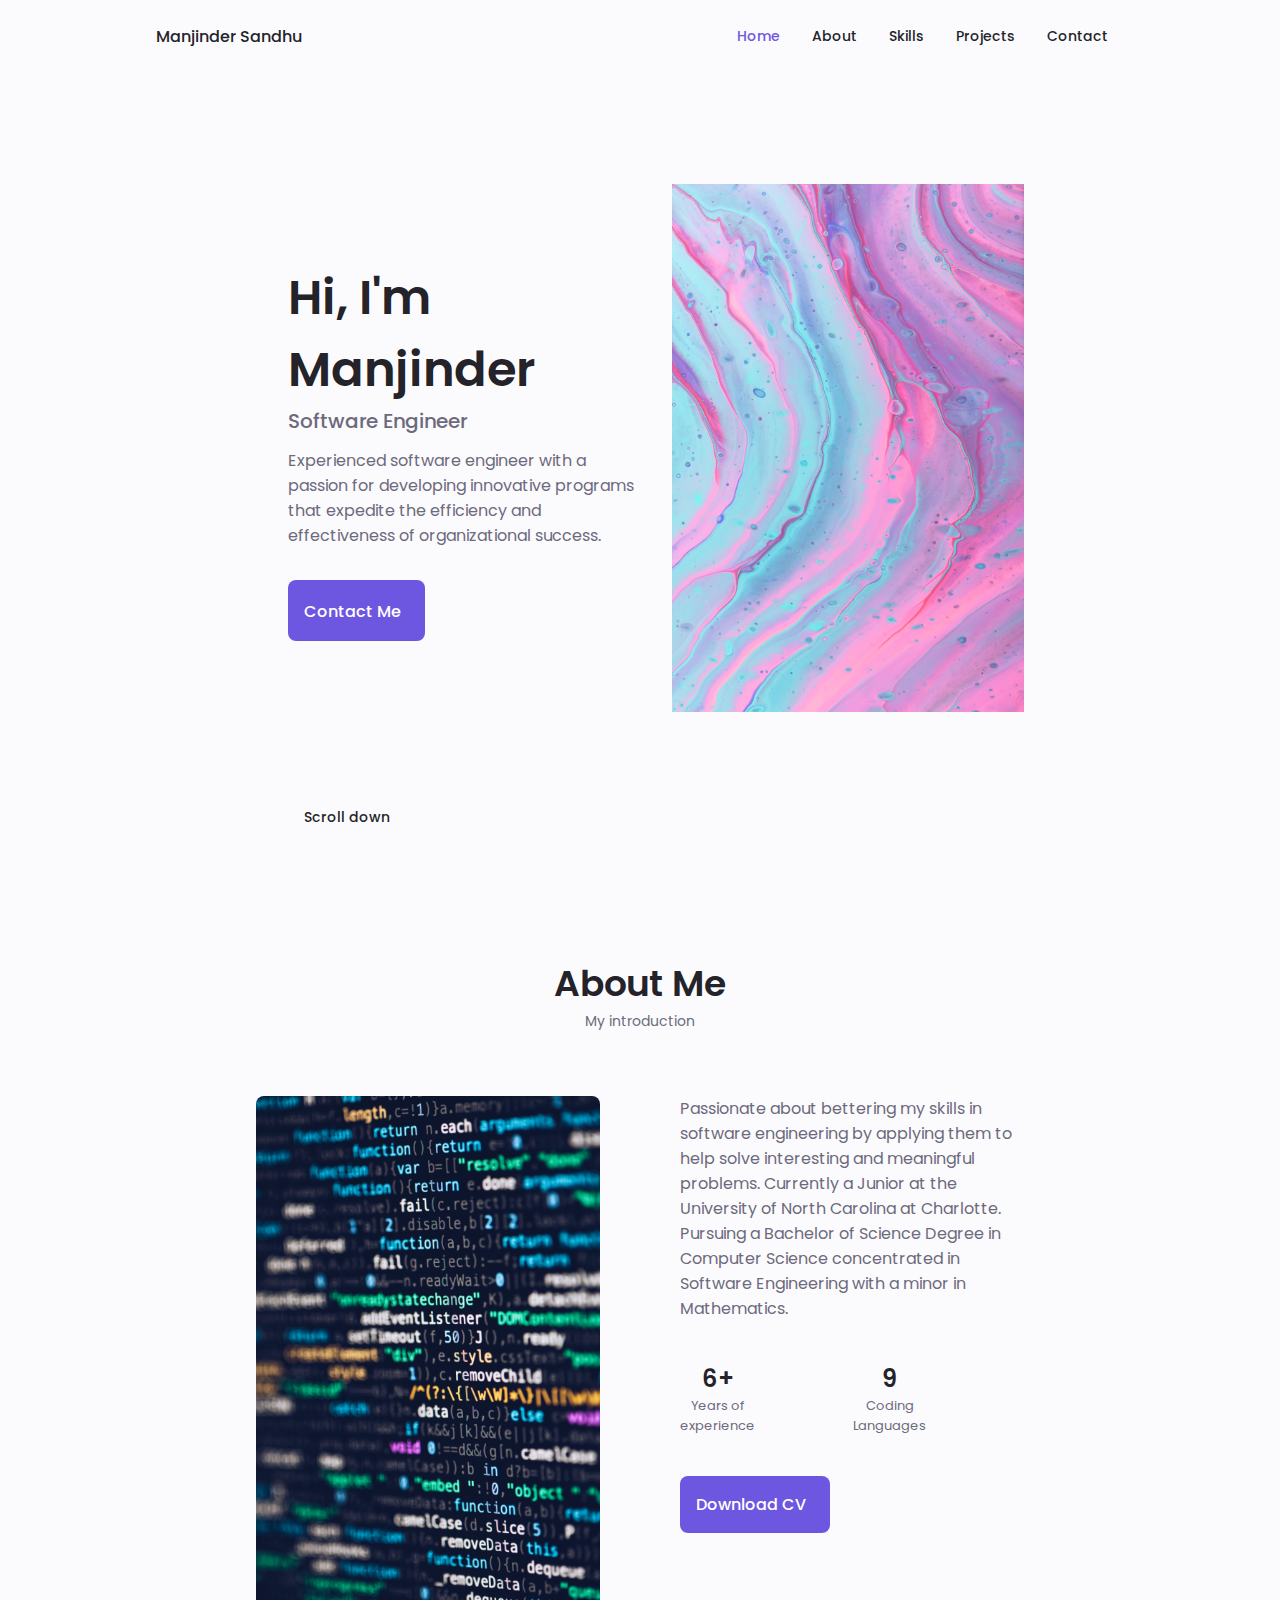
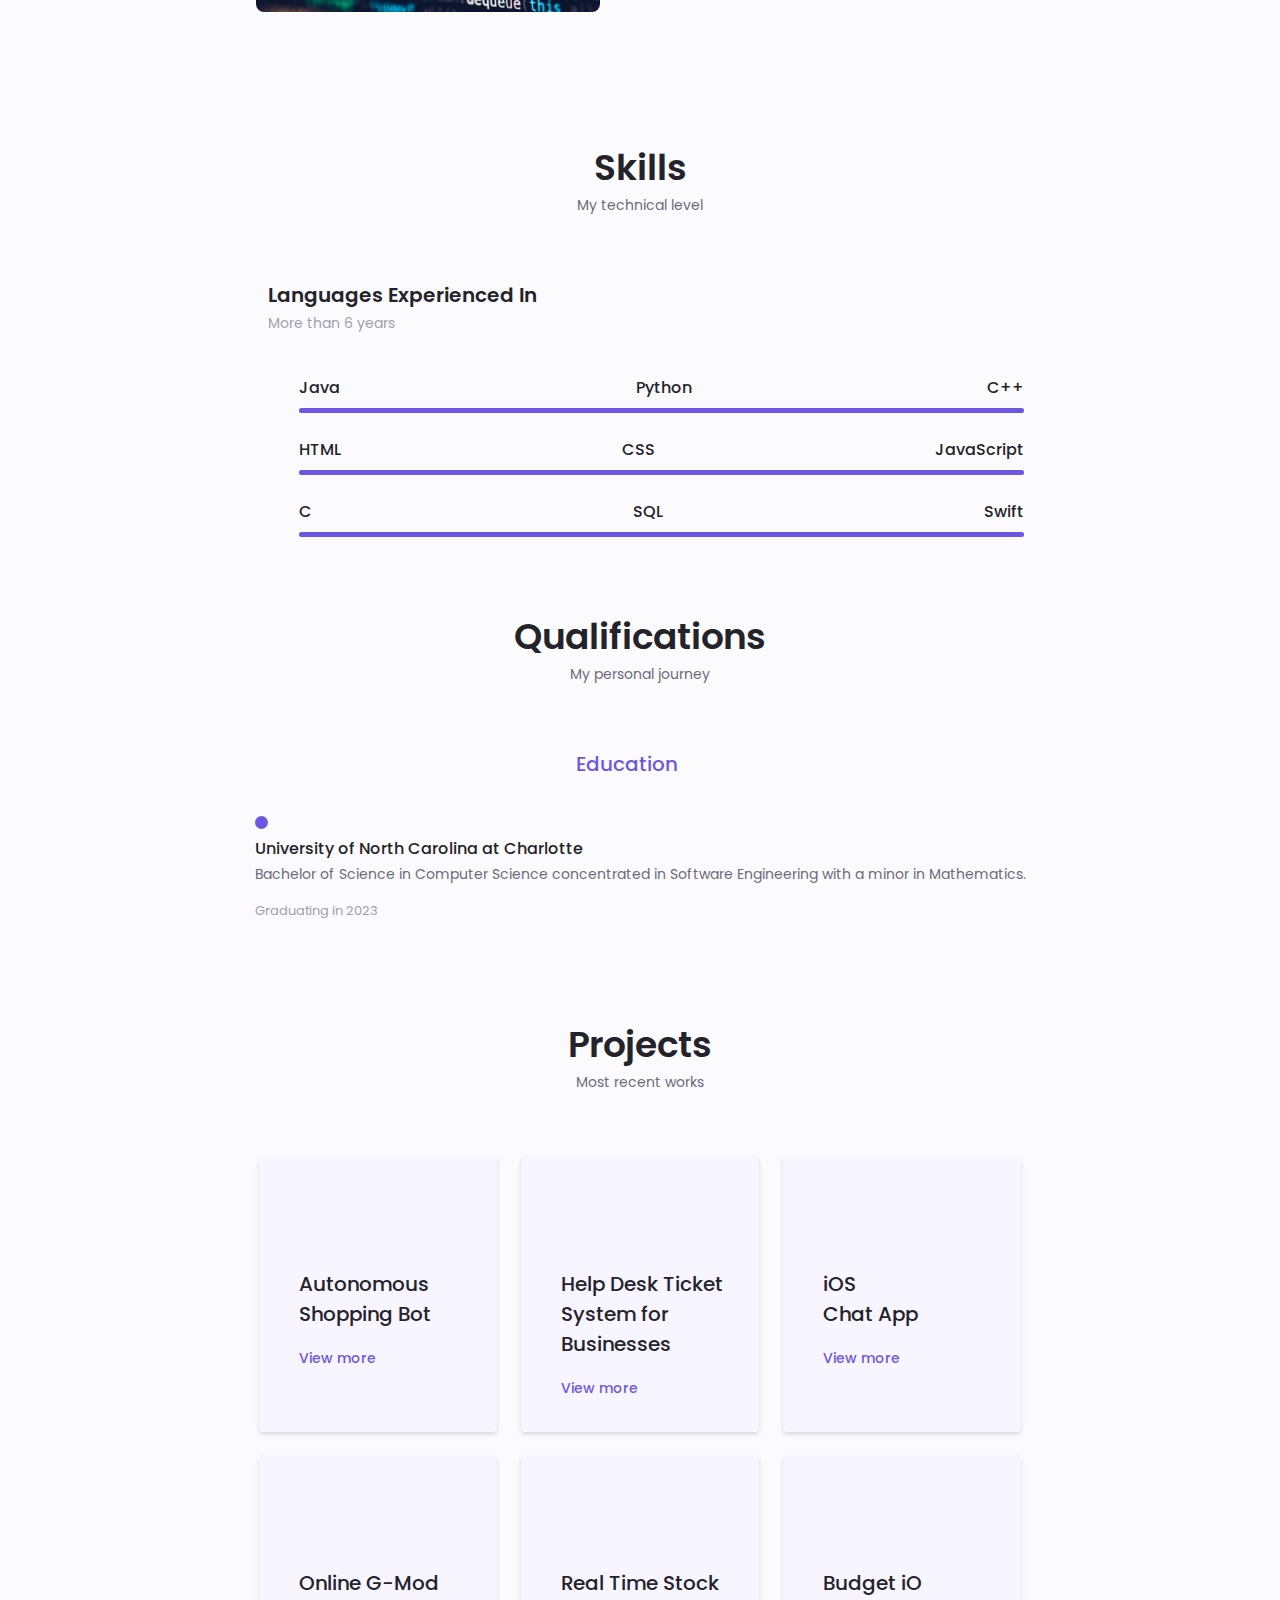
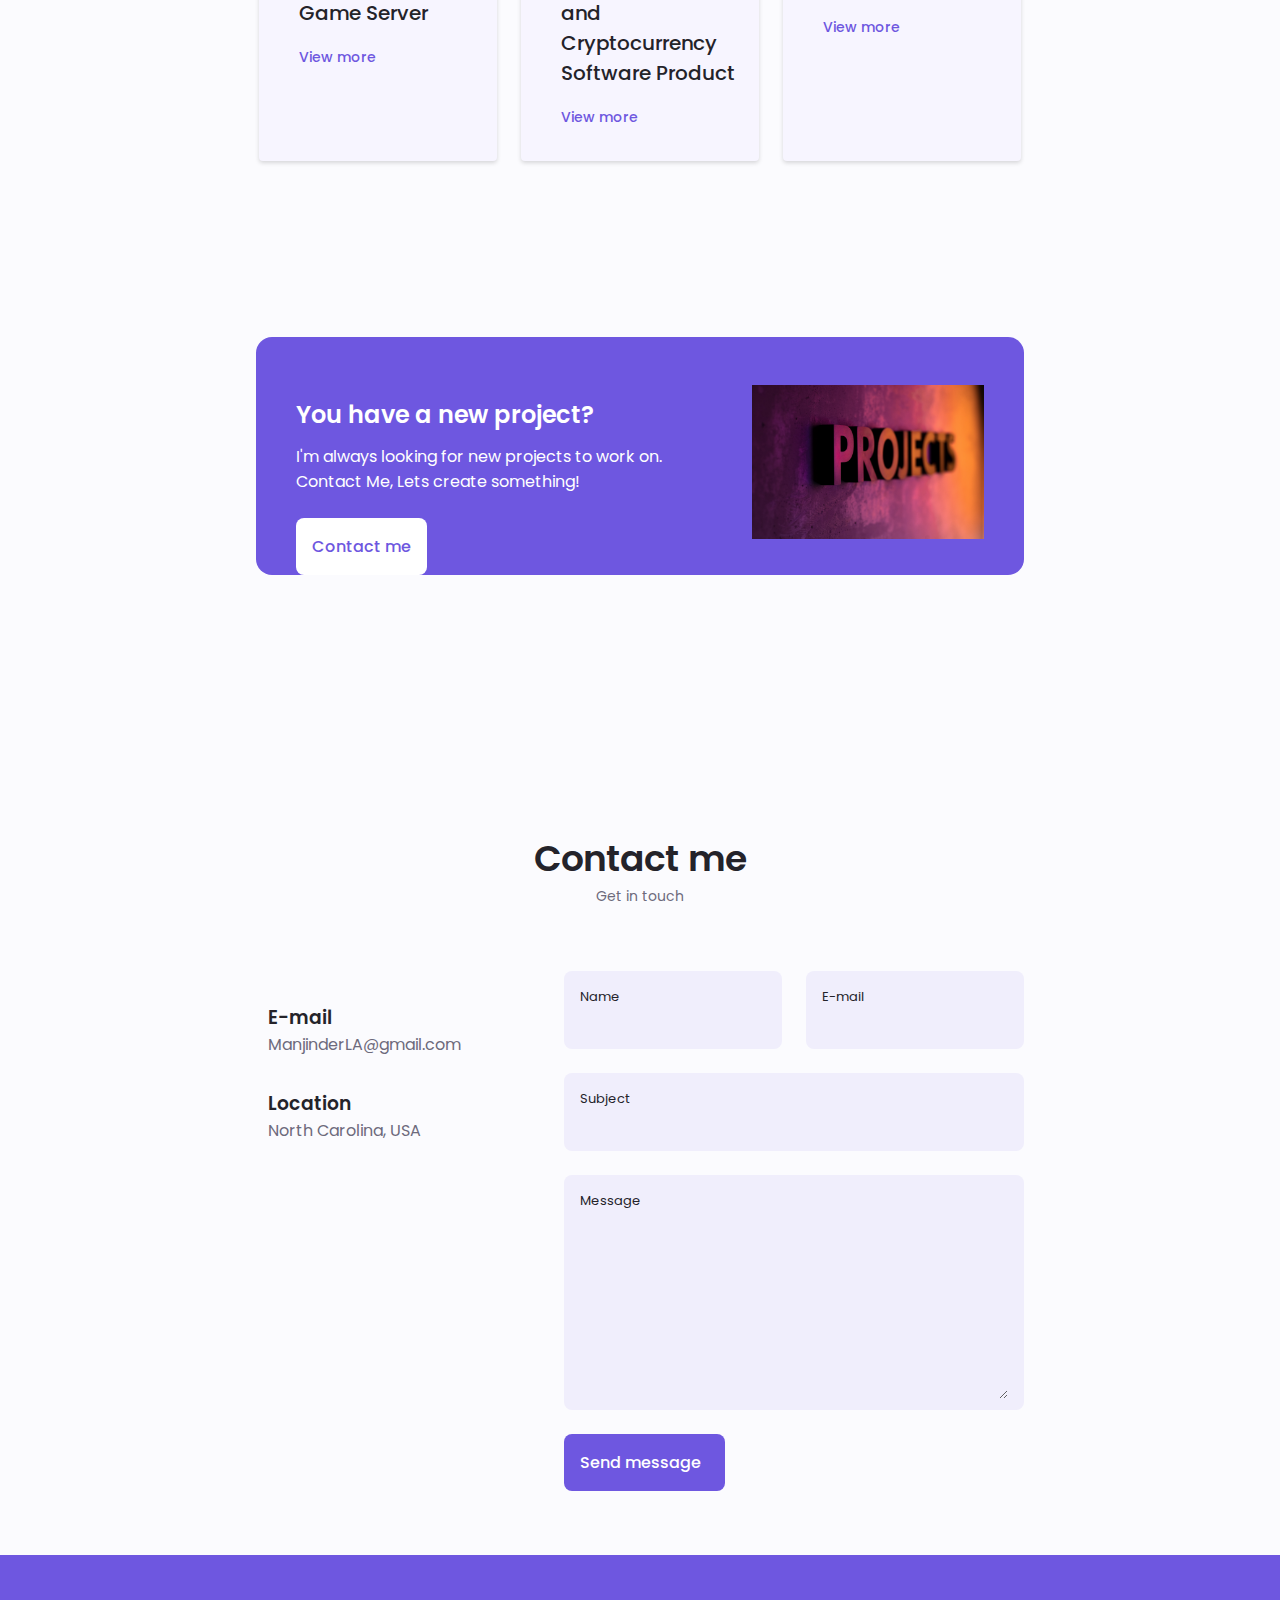
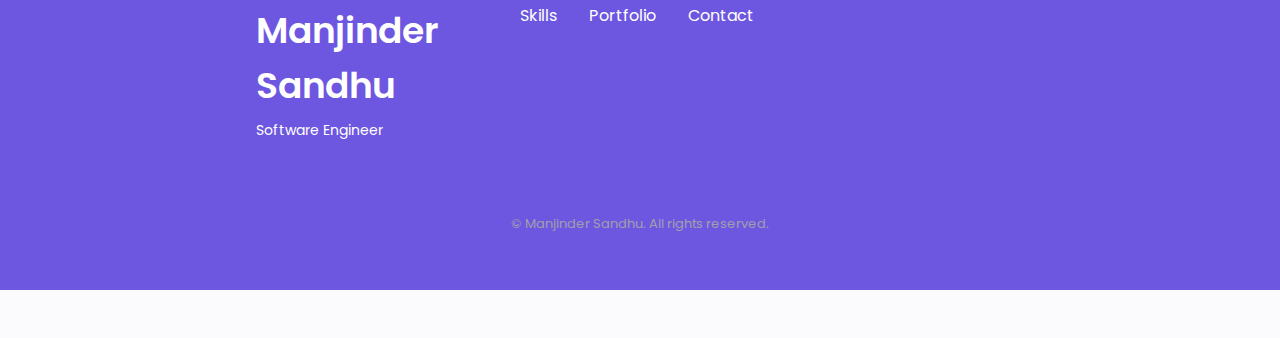
<file: index.html>
<!DOCTYPE html>
<html lang="en">

<head>
    <meta charset="UTF-8">
    <meta name="viewport" content="width=device-width, initial-scale=1.0">
    <link rel="stylesheet" href="https://unicons.iconscout.com/release/v4.0.0/css/line.css">
    <link rel="stylesheet" href="stylesheet3.css">
    <link rel="stylesheet" href="stylesheet2.css">
    <title>Manjinder Sandhu</title>
</head>

<body>
    <header class="header" id="header">
        <nav class="nav container">
            <a href="#" class="nav__logo">Manjinder Sandhu</a>
            <div class="nav__menu" id="nav-menu">
                <ul class="nav__list grid">
                    <li class="nav__item">
                        <a href="#home" class="nav__link active-link">
                            <i class="uil uil-estate nav__icon"></i>Home
                        </a>
                    </li>
                    <li class="nav__item">
                        <a href="#about" class="nav__link">
                            <i class="uil uil-user nav__icon"></i>About
                        </a>
                    </li>
                    <li class="nav__item">
                        <a href="#skills" class="nav__link">
                            <i class="uil uil-file-alt nav__icon"></i>Skills
                        </a>
                    </li>
                    <li class="nav__item">
                        <a href="#portfolio" class="nav__link">
                            <i class="uil uil-scenery nav__icon"></i>Projects
                        </a>
                    </li>
                    <li class="nav__item">
                        <a href="#contact" class="nav__link">
                            <i class="uil uil-message nav__icon"></i>Contact
                        </a>
                    </li>
                </ul>
                <i class="uil uil-times nav__close" id="nav-close"></i>
            </div>
            <div class="nav__btns">
                <i class="uil uil-moon change-theme" id="theme-button"></i>
                <div class="nav__toggle" id="nav-toggle">
                    <i class="uil uil-apps"> </i>
                </div>
            </div>
        </nav>
    </header>
    <main class="main">
        <div id=image>
            <section class="home section" id="home">
                <div class="home__container container grid">
                    <div class="home__content grid">
                        <div class="home__social">
                            <a href="https://www.linkedin.com/in/manjinder-sandhu" target="_blank"
                                class="home__social-icon">
                                <i class="uil uil-linkedin"></i>
                            </a>
                            <a href="https://github.com/ManjinderSinghSandhu" target="_blank" class="home__social-icon">
                                <i class="uil uil-github"></i>
                            </a>
                        </div>
                        <div class="home__img">
                            <img src="home.jpg">
                        </div>
                        <div class="home__data">
                            <h1 class="home__title">Hi, I'm Manjinder</h1>
                            <h3 class="home__subtitle">Software Engineer</h3>
                            <p class="home__description">Experienced software engineer with a passion for developing
                                innovative programs that expedite the efficiency and effectiveness of organizational
                                success.</p>
                            <a href="#contact" class="button button-flex">
                                Contact Me <i class="uil uil-message button__icon"></i>
                            </a>
                        </div>
                    </div>
                    <div class="home__scroll">
                        <a href="#about" class="home__scroll-button button--flex">
                            <i class="uil uil-mouse-alt-2 home__scroll-mouse"></i>
                            <span class="home__scroll-name">Scroll down</span>
                            <i class="uil uil-arrow-down home__scroll-arrow"></i>
                        </a>
                    </div>
                </div>
            </section>
        </div>
        <section class="about section" id="about">
            <h2 class="section__title">About Me</h2>
            <span class="section__subtitle">My introduction</span>
            <div class="about__container container grid">
                <img src="about.jpg" alt="" class="about__img">

                <div class="about__data">
                    <p class="about__description">Passionate about bettering my skills in software engineering by
                        applying them to help solve interesting and meaningful problems. Currently a Junior at the
                        University of North Carolina at Charlotte. Pursuing a Bachelor of Science Degree in Computer
                        Science concentrated in Software Engineering with a minor in Mathematics.
                    </p>
                    <div class="about__info">
                        <div>
                            <span class="about__info-title">6+</span>
                            <span class="about__info-name">Years of <br> experience</span>
                        </div>
                        <div>
                            <span class="about__info-title">9</span>
                            <span class="about__info-name">Coding<br>Languages</span>
                        </div>
                        <div>
                        </div>
                    </div>
                    <div class="about__buttons">
                        <a download=".pdf" href="" class="button button--flex">
                            Download CV<i class="uil uil-download-alt button__icon"></i>
                        </a>
                    </div>
                </div>
            </div>
        </section>
        <section class="skills section" id="skills">
            <h2 class="section__title">Skills</h2>
            <span class="section__subtitle">My technical level</span>

            <div class="skills__container container grid">
                <div>
                    <div class="skills__content skills__open">
                        <div class="skills__header">
                            <i class="uil uil-brackets-curly skills__icon"></i>
                            <div>
                                <h1 class="skills__title">Languages Experienced In</h1>
                                <span class="skills__subtitle">More than 6 years</span>
                            </div>
                            <i class="uil uil-angle-down skills__arrow"></i>
                        </div>
                        <div class="skills__list grid">
                            <div class="skills__data">
                                <div class="skills__titles">
                                    <h3 class="skills__name">Java</h3>
                                    <h3 class="skills__name">Python</h3>
                                    <h3 class="skills__name">C++</h3>
                                </div>
                                <div class="skills__bar">
                                    <div class="skills__percentage skills__html"></div>
                                </div>
                            </div>
                            <div class="skills__data">
                                <div class="skills__titles">
                                    <h3 class="skills__name">HTML</h3>
                                    <h3 class="skills__name">CSS</h3>
                                    <h3 class="skills__name">JavaScript</h3>
                                </div>
                                <div class="skills__bar">
                                    <div class="skills__percentage skills__css"></div>
                                </div>
                            </div>
                            <div class="skills__data">
                                <div class="skills__titles">
                                    <h3 class="skills__name">C</h3>
                                    <h3 class="skills__name">SQL</h3>
                                    <h3 class="skills__name">Swift</h3>
                                </div>
                                <div class="skills__bar">
                                    <div class="skills__percentage skills__js"></div>
                                </div>
                            </div>
                        </div>
                    </div>
                    <div class="skills__content skills__close">
                    </div>
                </div>
            </div>
            </div>
            </div>
            </div>
        </section>
        <section class="qualification__section">
            <h2 class="section__title">Qualifications</h2>
            <span class="section__subtitle">My personal journey</span>
            <div class="qualification__container container">
                <div class="qualification__tabs">
                    <div class="qualification__button button--flex qualification__active" data-target='#education'>
                        <i class="uil uil-graduation-cap qualification__icon"></i>
                        Education
                    </div>
                    <div class="qualification__button button--flex" data-target="#work">
                    </div>
                </div>
                <div class="qualification__sections">
                    <div class="qualification__content qualification__active" data-content id="education">
                        <div class="qualification__data">
                        </div>
                        <div class="qualification__data">
                        </div>
                        <div class="qualification__data">
                        </div>
                        <div class="qualification__data">
                            <div></div>
                            <div>
                                <span class="qualification__rounder"></span>
                                <h3 class="qualification__title">University of North Carolina at Charlotte</h3>
                                <span class="qualification__subtitle">Bachelor of Science in Computer Science
                                    concentrated in Software Engineering with a minor in Mathematics.</span>
                                <div class="qualification__calendar">
                                    <i class="uil uil-calendar-alt"></i>
                                    Graduating in 2023
                                </div>
                            </div>
                        </div>
                        <div class="qualification__content" data-content id="work">
                            <div class="qualification__data">
                            </div>
        </section>

        <!--==================== SERVICES ====================-->
        <section class="portfolio section" id="portfolio"">
            <h2 class=" section__title">Projects</h2>
            <span class="section__subtitle">Most recent works</span>

            <div class="services__container container grid">
                <!--==================== SERVICES 1 ====================-->
                <div class="services__content">
                    <div>
                        <i class="uil uil-web-grid services__icon"></i>
                        <h3 class="services__title">Autonomous<br>Shopping Bot</h3>
                    </div>
                    <span class="button button--flex button--small button--link services__button">
                        View more
                        <i class="uil uil-arrow-right button__icon"></i>
                    </span>

                    <div class="services__modal">
                        <div class="services__modal-content">
                            <h4 class="services__modal-title">Autonomous<br>Shopping Bot</h4>
                            <i class="uil uil-times services__modal-close"></i>

                            <ul class="services__modal-services grid">
                                <li class="services__modal-service">
                                    <i class="uil uil-check-circle services__modal-icon"></i>
                                    <p>Developed a Shopping Bot that has the ability to search and secure online items
                                        that have been requested by the customer. This bot has the ability to purchase
                                        the requested item and
                                        notify the customer when the product has been purchased. This bot
                                        has the ability to store customer information in order to eliminate
                                        additional steps which results in higher customer satisfaction. This bot has the
                                        ability
                                        to notify the customer of both successful and failed searches for the desired
                                        item.
                                    </p>
                                </li>
                                <li class="services__modal-service">
                                    <i class="uil uil-check-circle services__modal-icon"></i>
                                    <p>The Shopping Bot can also keep track of purchases the user has made. If the
                                        customer wishes to check all of their previous transactions, they will be able to
                                        receive their record.

                                    </p>
                                </li>
                                <li class="services__modal-service">
                                    <i class="uil uil-check-circle services__modal-icon"></i>
                                    <p>Utilized: Python and SQLite3</p>
                                </li>
                            </ul>
                        </div>
                    </div>
                </div>
                <div class="services__content">
                    <div>
                        <i class="uil uil-arrow services__icon"></i>
                        <h3 class="services__title">Help Desk Ticket<br>System for Businesses</h3>
                    </div>
                    <span class="button button--flex button--small button--link services__button">
                        View more
                        <i class="uil uil-arrow-right button__icon"></i>
                    </span>
                    <div class="services__modal">
                        <div class="services__modal-content">
                            <h4 class="services__modal-title">Help Desk Ticket<br>System for Businesses</h4>
                            <i class="uil uil-times services__modal-close"></i>
                            <ul class="services__modal-services grid">
                                <li class="services__modal-service">
                                    <i class="uil uil-check-circle services__modal-icon"></i>
                                    <p>Created a website which allows users to enter tickets when the user faces an
                                        issue.</p>
                                </li>
                                <li class="services__modal-service">
                                    <i class="uil uil-check-circle services__modal-icon"></i>
                                    <p>The business can receive each ticket and solve the issues appropriately as well
                                        as mark off the ticket when the issue is resolved.</p>
                                </li>
                                <li class="services__modal-service">
                                    <i class="uil uil-check-circle services__modal-icon"></i>
                                    <p>Utilized: JavaScript, HTML, CSS</p>
                                </li>
                            </ul>
                        </div>
                    </div>
                </div>
                <div class="services__content">
                    <div>
                        <i class="uil uil-pen services__icon"></i>
                        <h3 class="services__title">iOS<br>Chat App</h3>
                    </div>
                    <span class="button button--flex button--small button--link services__button">
                        View more
                        <i class="uil uil-arrow-right button__icon"></i>
                    </span>

                    <div class="services__modal">
                        <div class="services__modal-content">
                            <h4 class="services__modal-title">iOS<br>Chat App</h4>
                            <i class="uil uil-times services__modal-close"></i>

                            <ul class="services__modal-services grid">
                                <li class="services__modal-service">
                                    <i class="uil uil-check-circle services__modal-icon"></i>
                                    <p>Developed an iOS application using Swift that allowed users to chat with each
                                        other.</p>
                                </li>

                                <li class="services__modal-service">
                                    <i class="uil uil-check-circle services__modal-icon"></i>
                                    <p>Allowed real time messages to be sent with a sound notification. Currently working to port it to the App store.</p>
                                </li>
                                <li class="services__modal-service">
                                    <i class="uil uil-check-circle services__modal-icon"></i>
                                    <p>Utilized: Swift</p>
                                </li>
                            </ul>
                        </div>
                    </div>
                </div>
                <div class="services__content">
                    <div>
                        <i class="uil uil-arrow services__icon"></i>
                        <h3 class="services__title">Online G-Mod<br>Game Server</h3>
                    </div>
                    <span class="button button--flex button--small button--link services__button">
                        View more
                        <i class="uil uil-arrow-right button__icon"></i>
                    </span>

                    <div class="services__modal">
                        <div class="services__modal-content">
                            <h4 class="services__modal-title">UI/UX <br> Designer</h4>
                            <i class="uil uil-times services__modal-close"></i>

                            <ul class="services__modal-services grid">
                                <li class="services__modal-service">
                                    <i class="uil uil-check-circle services__modal-icon"></i>
                                    <p>Developed a Garry’s Mod Game server which allowed users to interact with each
                                        other.</p>
                                </li>

                                <li class="services__modal-service">
                                    <i class="uil uil-check-circle services__modal-icon"></i>
                                    <p>Users could maintain special roles on the server. Players can play different
                                        missions in the servers.</p>
                                </li>
                                <li class="services__modal-service">
                                    <i class="uil uil-check-circle services__modal-icon"></i>
                                    <p>Utilized: Lua Coding</p>
                                </li>
                            </ul>
                        </div>
                    </div>
                </div>
                <div class="services__content">
                    <div>
                        <i class="uil uil-pen services__icon"></i>
                        <h3 class="services__title">Real Time Stock and Cryptocurrency<br>Software Product</h3>
                    </div>
                    <span class="button button--flex button--small button--link services__button">
                        View more
                        <i class="uil uil-arrow-right button__icon"></i>
                    </span>

                    <div class="services__modal">
                        <div class="services__modal-content">
                            <h4 class="services__modal-title">Real Time Stock and Cryptocurrency<br>Software Product
                            </h4>
                            <i class="uil uil-times services__modal-close"></i>

                            <ul class="services__modal-services grid">
                                <li class="services__modal-service">
                                    <i class="uil uil-check-circle services__modal-icon"></i>
                                    <p>Developed a program which monitors the stock price and cryptocurrency value that
                                        the users enter.</p>
                                </li>

                                <li class="services__modal-service">
                                    <i class="uil uil-check-circle services__modal-icon"></i>
                                    <p>Each time the value of the stock or cryptocurrency changes, the program displays
                                        the new and current value.</p>
                                </li>

                                <li class="services__modal-service">
                                    <i class="uil uil-check-circle services__modal-icon"></i>
                                    <p>Utilized: Python</p>
                                </li>
                            </ul>
                        </div>
                    </div>
                </div>
                <div class="services__content">
                    <div>
                        <i class="uil uil-web-grid services__icon"></i>
                        <h3 class="services__title">Budget iO <br></h3>
                    </div>
                    <span class="button button--flex button--small button--link services__button">
                        View more
                        <i class="uil uil-arrow-right button__icon"></i>
                    </span>
                    <div class="services__modal">
                        <div class="services__modal-content">
                            <h4 class="services__modal-title">Budget io<br></h4>
                            <i class="uil uil-times services__modal-close"></i>
                            <ul class="services__modal-services grid">
                                <li class="services__modal-service">
                                    <i class="uil uil-check-circle services__modal-icon"></i>
                                    <p>Designed and implemented an app for managing personal budget. The user has the
                                        ability to see graphs as well as visuals that represent their financial records.</p>
                                </li>
                                <li class="services__modal-service">
                                    <i class="uil uil-check-circle services__modal-icon"></i>
                                    <p>The user also has the ability to send their financial records to their
                                        accountants.</p>
                                </li>
                                <li class="services__modal-service">
                                    <i class="uil uil-check-circle services__modal-icon"></i>
                                    <p>Utilized: C++</p>
                                </li>
                            </ul>
                        </div>
                    </div>
                </div>
            </div>
        </section>
        <section>
        </section>
        <section class="project section">
            <div class="project__bg">
                <div class="project__container container grid">
                    <div class="project__data">
                        <h2 class="project__title">You have a new project?</h2>
                        <p class="project__description">I'm always looking for new projects to work on. Contact Me, Lets
                            create something!</p>
                        <a href="#contact" class="button button--flex button--white">Contact me</a>
                        <i class="uil uil-message project__icon button__icon"></i>
                    </div>
                    <img src="contact.jpg" alt="" class="project__img">
                </div>
            </div>

        </section>
        <section class="testimonial section">
        </section>
        <section class="contact section" id="contact">
            <h2 class="section__title">Contact me</h2>
            <span class="section__subtitle">Get in touch</span>

            <div class="contact__container container grid">
                <div>
                    <div class="contact__information">

                        <div>
                        </div>
                    </div>
                    <div class="contact__information">
                        <i class="uil uil-envelope contact__icon"></i>

                        <div>
                            <h3 class="contact__title">E-mail</h3>
                            <span class="contatc__subtitle">ManjinderLA@gmail.com</span>
                        </div>
                    </div>
                    <div class="contact__information">
                        <i class="uil uil-map-marker contact__icon"></i>

                        <div>
                            <h3 class="contact__title">Location</h3>
                            <span class="contatc__subtitle">North Carolina, USA</span>
                        </div>
                    </div>
                </div>

                <form action="" class="contact__form grid">
                    <div class="contact__inputs grid">
                        <div class="contact__content">
                            <label for="" class="contact__label">Name</label>
                            <input type="text" class="contact__input">
                        </div>

                        <div class="contact__content">
                            <label for="" class="contact__label">E-mail</label>
                            <input type="email" class="contact__input">
                        </div>
                    </div>

                    <div class="contact__content">
                        <label for="" class="contact__label">Subject</label>
                        <input type="text" class="contact__input">
                    </div>

                    <div class="contact__content">
                        <label for="" class="contact__label">Message</label>
                        <textarea name="" id="" cols="0" rows="7" class="contact__input"></textarea>
                    </div>

                    <div>
                        <a href="#" class="button button--flex">
                            Send message
                            <i class="uil uil-message button__icon"></i>
                        </a>
                    </div>
                </form>
            </div>

        </section>
    </main>
    <footer class="footer">
        <div class="footer__bg">
            <div class="footer__container container grid">
                <div>
                    <h1 class="footer__title">Manjinder Sandhu</h1>
                    <span class="footer__subtitle">Software Engineer</span>
                </div>
                <ul class="footer__links">
                    <li>
                        <a href="#skills" class="footer__link">Skills</a>
                    </li>
                    <li>
                        <a href="#portfolio" class="footer__link">Portfolio</a>
                    </li>
                    <li>
                        <a href="#contact" class="footer__link">Contact</a>
                    </li>
                </ul>
                <div class="footer__socials">
                    <a href="https://www.linkedin.com/in/manjinder-sandhu" target="_blank" class="footer__social">
                        <i class="uil uil-linkedin"></i>
                    </a>
                    <a href="https://github.com/ManjinderSinghSandhu" target="_blank" class="footer__social">
                        <i class="uil uil-github"></i>
                    </a>
                </div>
            </div>
            <p class="footer__copy">&#169; Manjinder Sandhu. All rights reserved.</p>
        </div>
    </footer>
    <a href="#" class="scrollup" id="scroll-up">
        <i class="uil uil-arrow-up scrollup__icon"></i>
    </a>
    <script src="main3.js"></script>
    <script src="main2.js"></script>
</body>

</html>
</file>
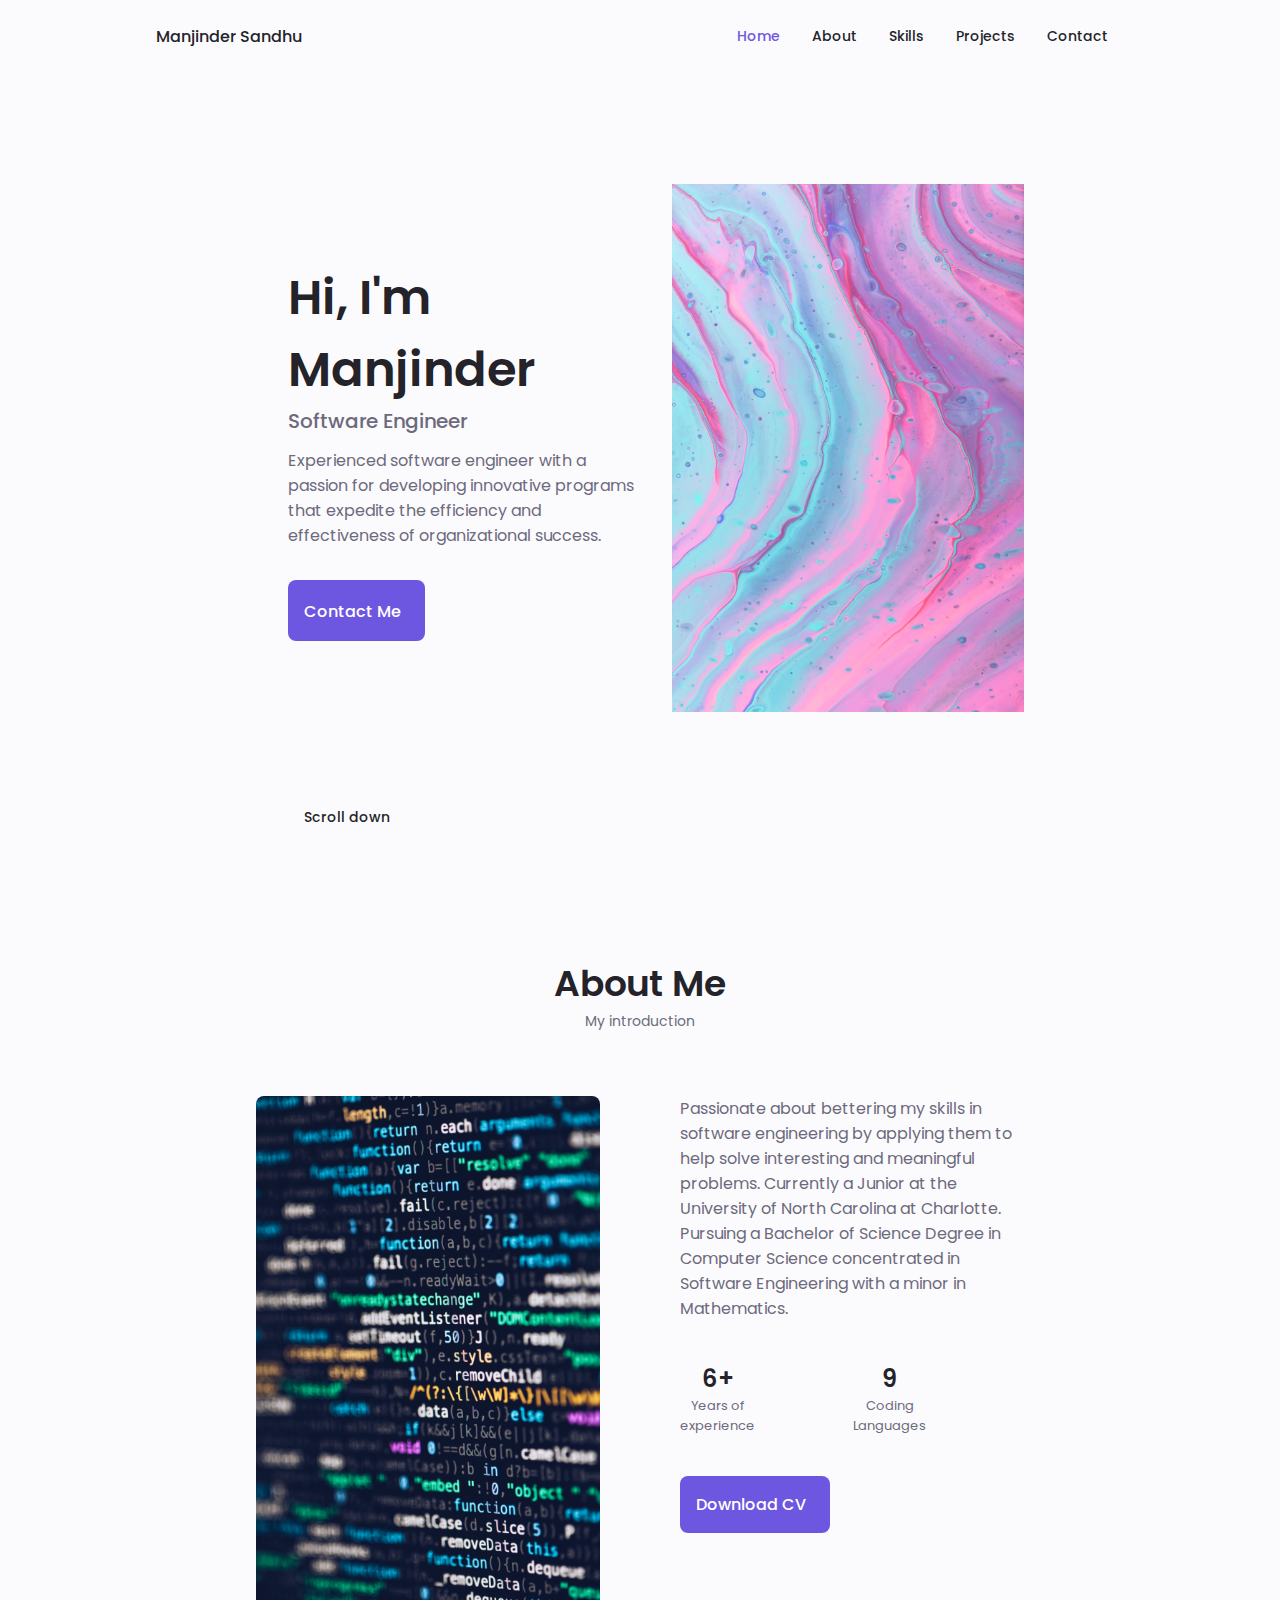
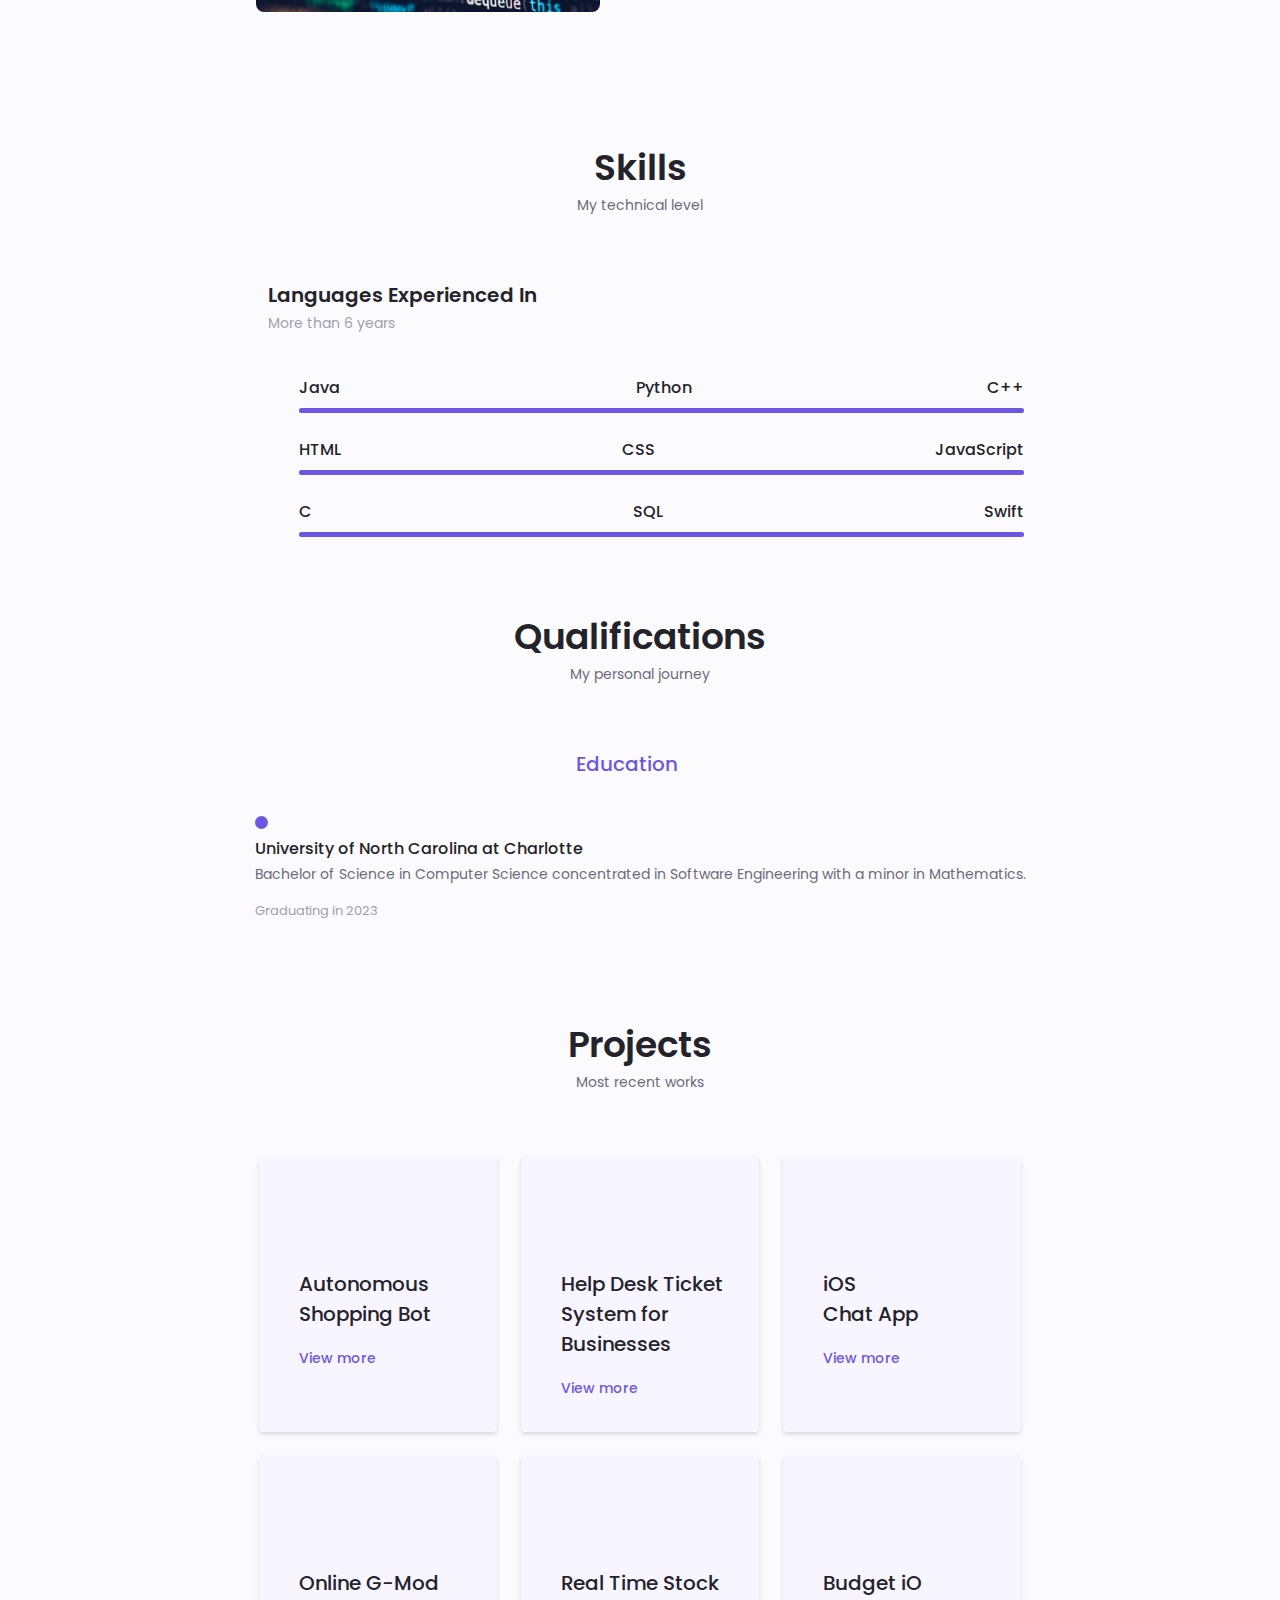
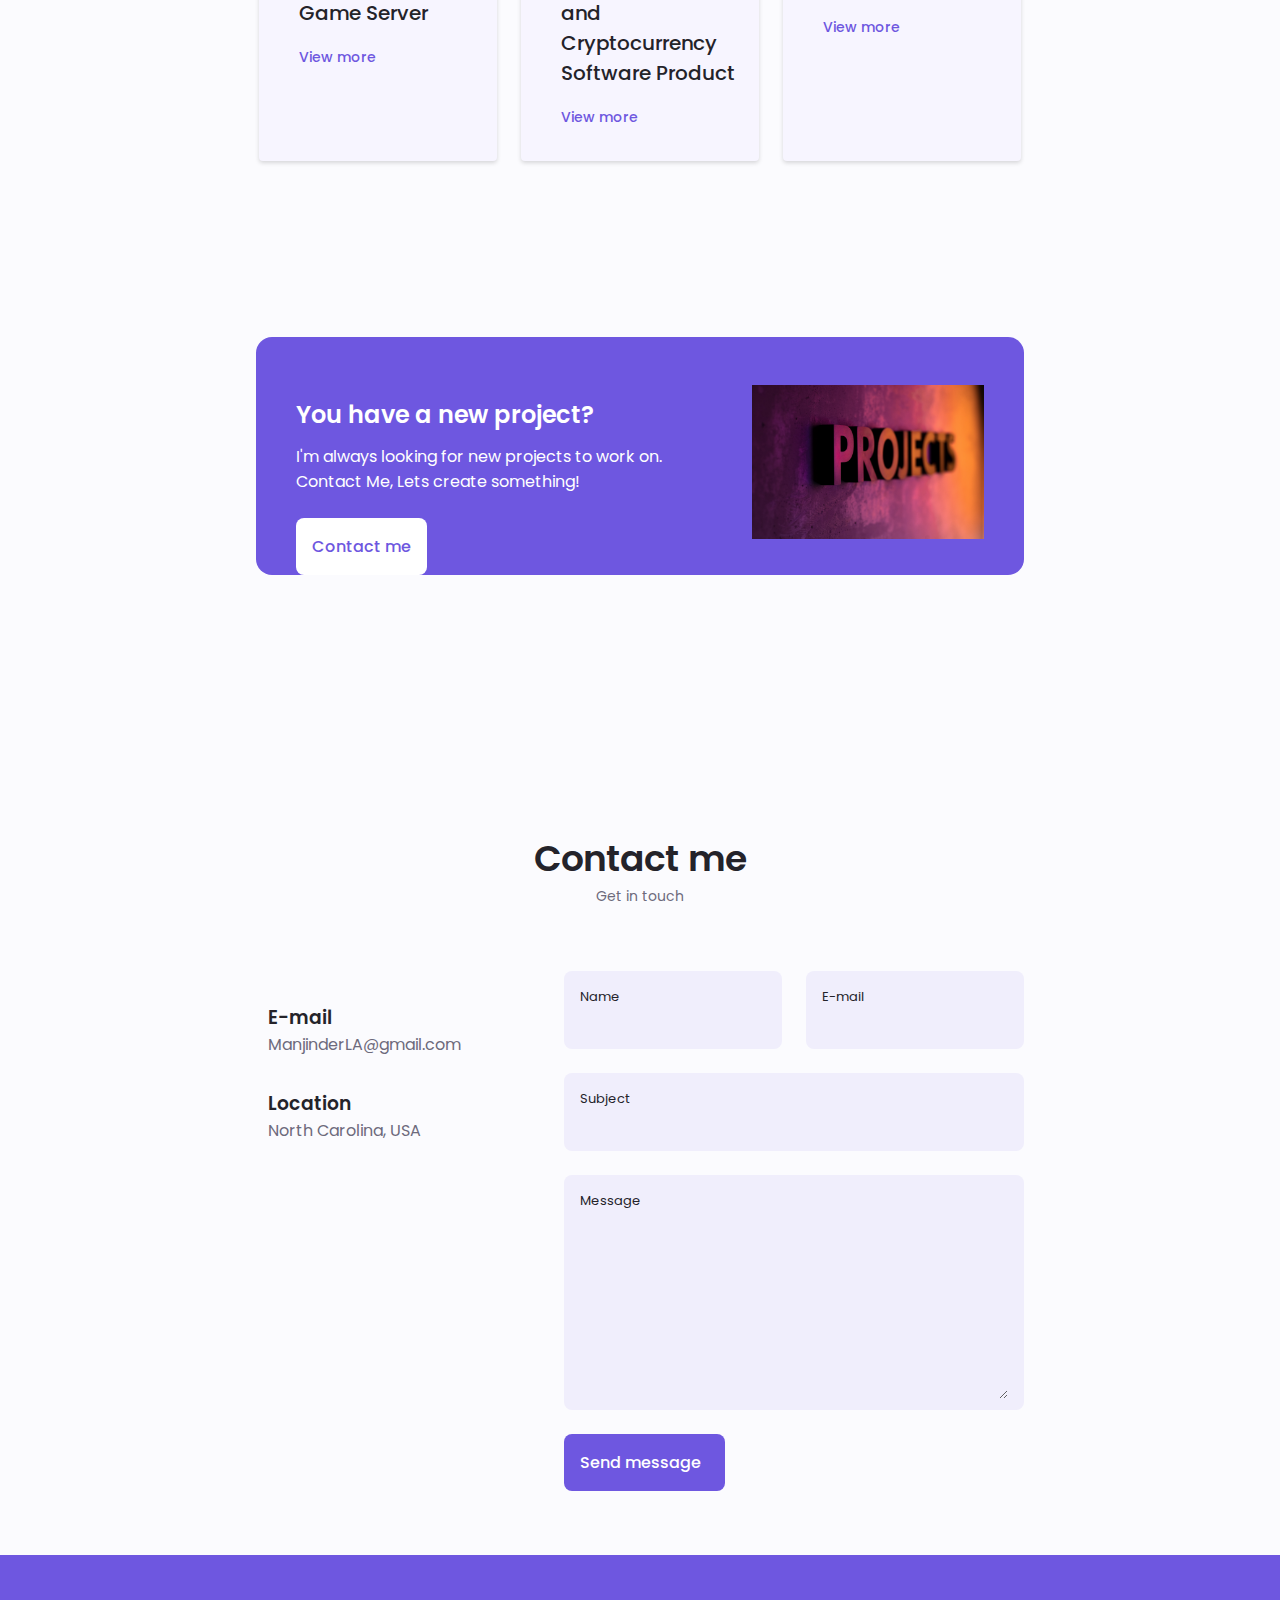
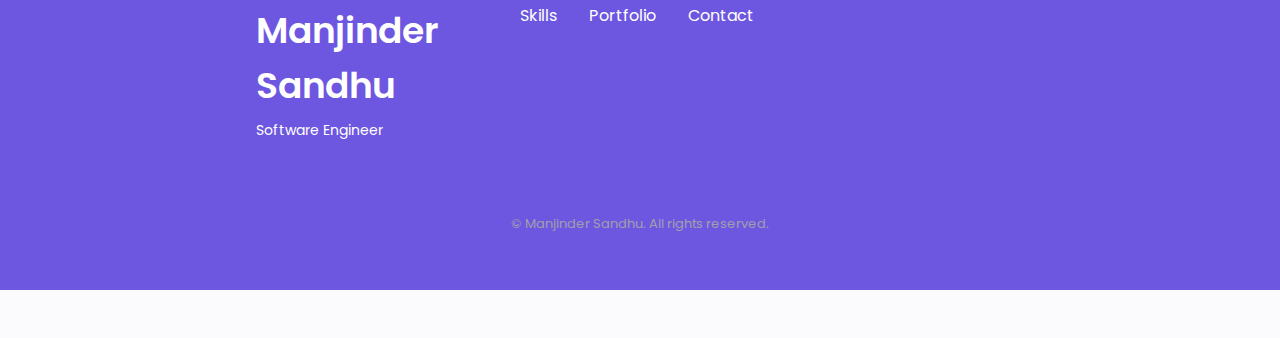
<file: index2.html>
<!DOCTYPE html>
<html lang="en">

<head>
    <meta charset="UTF-8">
    <meta name="viewport" content="width=device-width, initial-scale=1.0">
    <link rel="stylesheet" href="https://unicons.iconscout.com/release/v4.0.0/css/line.css">
    <link rel="stylesheet" href="stylesheet3.css">
    <link rel="stylesheet" href="stylesheet2.css">
    <title>Manjinder Sandhu</title>
</head>

<body>
    <header class="header" id="header">
        <nav class="nav container">
            <a href="#" class="nav__logo">Manjinder Sandhu</a>
            <div class="nav__menu" id="nav-menu">
                <ul class="nav__list grid">
                    <li class="nav__item">
                        <a href="#home" class="nav__link active-link">
                            <i class="uil uil-estate nav__icon"></i>Home
                        </a>
                    </li>
                    <li class="nav__item">
                        <a href="#about" class="nav__link">
                            <i class="uil uil-user nav__icon"></i>About
                        </a>
                    </li>
                    <li class="nav__item">
                        <a href="#skills" class="nav__link">
                            <i class="uil uil-file-alt nav__icon"></i>Skills
                        </a>
                    </li>
                    <li class="nav__item">
                        <a href="#portfolio" class="nav__link">
                            <i class="uil uil-scenery nav__icon"></i>Projects
                        </a>
                    </li>
                    <li class="nav__item">
                        <a href="#contact" class="nav__link">
                            <i class="uil uil-message nav__icon"></i>Contact
                        </a>
                    </li>
                </ul>
                <i class="uil uil-times nav__close" id="nav-close"></i>
            </div>
            <div class="nav__btns">
                <i class="uil uil-moon change-theme" id="theme-button"></i>
                <div class="nav__toggle" id="nav-toggle">
                    <i class="uil uil-apps"> </i>
                </div>
            </div>
        </nav>
    </header>
    <main class="main">
        <div id=image>
            <section class="home section" id="home">
                <div class="home__container container grid">
                    <div class="home__content grid">
                        <div class="home__social">
                            <a href="https://www.linkedin.com/in/manjinder-sandhu" target="_blank"
                                class="home__social-icon">
                                <i class="uil uil-linkedin"></i>
                            </a>
                            <a href="https://github.com/ManjinderSinghSandhu" target="_blank" class="home__social-icon">
                                <i class="uil uil-github"></i>
                            </a>
                        </div>
                        <div class="home__img">
                            <img src="home.jpg">
                        </div>
                        <div class="home__data">
                            <h1 class="home__title">Hi, I'm Manjinder</h1>
                            <h3 class="home__subtitle">Software Engineer</h3>
                            <p class="home__description">Experienced software engineer with a passion for developing
                                innovative programs that expedite the efficiency and effectiveness of organizational
                                success.</p>
                            <a href="#contact" class="button button-flex">
                                Contact Me <i class="uil uil-message button__icon"></i>
                            </a>
                        </div>
                    </div>
                    <div class="home__scroll">
                        <a href="#about" class="home__scroll-button button--flex">
                            <i class="uil uil-mouse-alt-2 home__scroll-mouse"></i>
                            <span class="home__scroll-name">Scroll down</span>
                            <i class="uil uil-arrow-down home__scroll-arrow"></i>
                        </a>
                    </div>
                </div>
            </section>
        </div>
        <section class="about section" id="about">
            <h2 class="section__title">About Me</h2>
            <span class="section__subtitle">My introduction</span>
            <div class="about__container container grid">
                <img src="about.jpg" alt="" class="about__img">

                <div class="about__data">
                    <p class="about__description">Passionate about bettering my skills in software engineering by
                        applying them to help solve interesting and meaningful problems. Currently a Junior at the
                        University of North Carolina at Charlotte. Pursuing a Bachelor of Science Degree in Computer
                        Science concentrated in Software Engineering with a minor in Mathematics.
                    </p>
                    <div class="about__info">
                        <div>
                            <span class="about__info-title">6+</span>
                            <span class="about__info-name">Years of <br> experience</span>
                        </div>
                        <div>
                            <span class="about__info-title">9</span>
                            <span class="about__info-name">Coding<br>Languages</span>
                        </div>
                        <div>
                        </div>
                    </div>
                    <div class="about__buttons">
                        <a download=".pdf" href="" class="button button--flex">
                            Download CV<i class="uil uil-download-alt button__icon"></i>
                        </a>
                    </div>
                </div>
            </div>
        </section>
        <section class="skills section" id="skills">
            <h2 class="section__title">Skills</h2>
            <span class="section__subtitle">My technical level</span>

            <div class="skills__container container grid">
                <div>
                    <div class="skills__content skills__open">
                        <div class="skills__header">
                            <i class="uil uil-brackets-curly skills__icon"></i>
                            <div>
                                <h1 class="skills__title">Languages Experienced In</h1>
                                <span class="skills__subtitle">More than 6 years</span>
                            </div>
                            <i class="uil uil-angle-down skills__arrow"></i>
                        </div>
                        <div class="skills__list grid">
                            <div class="skills__data">
                                <div class="skills__titles">
                                    <h3 class="skills__name">Java</h3>
                                    <h3 class="skills__name">Python</h3>
                                    <h3 class="skills__name">C++</h3>
                                </div>
                                <div class="skills__bar">
                                    <div class="skills__percentage skills__html"></div>
                                </div>
                            </div>
                            <div class="skills__data">
                                <div class="skills__titles">
                                    <h3 class="skills__name">HTML</h3>
                                    <h3 class="skills__name">CSS</h3>
                                    <h3 class="skills__name">JavaScript</h3>
                                </div>
                                <div class="skills__bar">
                                    <div class="skills__percentage skills__css"></div>
                                </div>
                            </div>
                            <div class="skills__data">
                                <div class="skills__titles">
                                    <h3 class="skills__name">C</h3>
                                    <h3 class="skills__name">SQL</h3>
                                    <h3 class="skills__name">Swift</h3>
                                </div>
                                <div class="skills__bar">
                                    <div class="skills__percentage skills__js"></div>
                                </div>
                            </div>
                        </div>
                    </div>
                    <div class="skills__content skills__close">
                    </div>
                </div>
            </div>
            </div>
            </div>
            </div>
        </section>
        <section class="qualification__section">
            <h2 class="section__title">Qualifications</h2>
            <span class="section__subtitle">My personal journey</span>
            <div class="qualification__container container">
                <div class="qualification__tabs">
                    <div class="qualification__button button--flex qualification__active" data-target='#education'>
                        <i class="uil uil-graduation-cap qualification__icon"></i>
                        Education
                    </div>
                    <div class="qualification__button button--flex" data-target="#work">
                    </div>
                </div>
                <div class="qualification__sections">
                    <div class="qualification__content qualification__active" data-content id="education">
                        <div class="qualification__data">
                        </div>
                        <div class="qualification__data">
                        </div>
                        <div class="qualification__data">
                        </div>
                        <div class="qualification__data">
                            <div></div>
                            <div>
                                <span class="qualification__rounder"></span>
                                <h3 class="qualification__title">University of North Carolina at Charlotte</h3>
                                <span class="qualification__subtitle">Bachelor of Science in Computer Science
                                    concentrated in Software Engineering with a minor in Mathematics.</span>
                                <div class="qualification__calendar">
                                    <i class="uil uil-calendar-alt"></i>
                                    Graduating in 2023
                                </div>
                            </div>
                        </div>
                        <div class="qualification__content" data-content id="work">
                            <div class="qualification__data">
                            </div>
        </section>

        <!--==================== SERVICES ====================-->
        <section class="portfolio section" id="portfolio"">
            <h2 class=" section__title">Projects</h2>
            <span class="section__subtitle">Most recent works</span>

            <div class="services__container container grid">
                <!--==================== SERVICES 1 ====================-->
                <div class="services__content">
                    <div>
                        <i class="uil uil-web-grid services__icon"></i>
                        <h3 class="services__title">Autonomous<br>Shopping Bot</h3>
                    </div>
                    <span class="button button--flex button--small button--link services__button">
                        View more
                        <i class="uil uil-arrow-right button__icon"></i>
                    </span>

                    <div class="services__modal">
                        <div class="services__modal-content">
                            <h4 class="services__modal-title">Autonomous<br>Shopping Bot</h4>
                            <i class="uil uil-times services__modal-close"></i>

                            <ul class="services__modal-services grid">
                                <li class="services__modal-service">
                                    <i class="uil uil-check-circle services__modal-icon"></i>
                                    <p>Developed a Shopping Bot that has the ability to search and secure online items
                                        that have been requested by the customer. This bot has the ability to purchase
                                        the requested item and
                                        notify the customer when the product has been purchased. This bot
                                        has the ability to store customer information in order to eliminate
                                        additional steps which results in higher customer satisfaction. This bot has the
                                        ability
                                        to notify the customer of both successful and failed searches for the desired
                                        item.
                                    </p>
                                </li>
                                <li class="services__modal-service">
                                    <i class="uil uil-check-circle services__modal-icon"></i>
                                    <p>The Shopping Bot can also keep track of purchases the user has made. If the
                                        customer wishes to check all of their previous transactions, they will be able to
                                        receive their record.

                                    </p>
                                </li>
                                <li class="services__modal-service">
                                    <i class="uil uil-check-circle services__modal-icon"></i>
                                    <p>Utilized: Python and SQLite3</p>
                                </li>
                            </ul>
                        </div>
                    </div>
                </div>
                <div class="services__content">
                    <div>
                        <i class="uil uil-arrow services__icon"></i>
                        <h3 class="services__title">Help Desk Ticket<br>System for Businesses</h3>
                    </div>
                    <span class="button button--flex button--small button--link services__button">
                        View more
                        <i class="uil uil-arrow-right button__icon"></i>
                    </span>
                    <div class="services__modal">
                        <div class="services__modal-content">
                            <h4 class="services__modal-title">Help Desk Ticket<br>System for Businesses</h4>
                            <i class="uil uil-times services__modal-close"></i>
                            <ul class="services__modal-services grid">
                                <li class="services__modal-service">
                                    <i class="uil uil-check-circle services__modal-icon"></i>
                                    <p>Created a website which allows users to enter tickets when the user faces an
                                        issue.</p>
                                </li>
                                <li class="services__modal-service">
                                    <i class="uil uil-check-circle services__modal-icon"></i>
                                    <p>The business can receive each ticket and solve the issues appropriately as well
                                        as mark off the ticket when the issue is resolved.</p>
                                </li>
                                <li class="services__modal-service">
                                    <i class="uil uil-check-circle services__modal-icon"></i>
                                    <p>Utilized: JavaScript, HTML, CSS</p>
                                </li>
                            </ul>
                        </div>
                    </div>
                </div>
                <div class="services__content">
                    <div>
                        <i class="uil uil-pen services__icon"></i>
                        <h3 class="services__title">iOS<br>Chat App</h3>
                    </div>
                    <span class="button button--flex button--small button--link services__button">
                        View more
                        <i class="uil uil-arrow-right button__icon"></i>
                    </span>

                    <div class="services__modal">
                        <div class="services__modal-content">
                            <h4 class="services__modal-title">iOS<br>Chat App</h4>
                            <i class="uil uil-times services__modal-close"></i>

                            <ul class="services__modal-services grid">
                                <li class="services__modal-service">
                                    <i class="uil uil-check-circle services__modal-icon"></i>
                                    <p>Developed an iOS application using Swift that allowed users to chat with each
                                        other.</p>
                                </li>

                                <li class="services__modal-service">
                                    <i class="uil uil-check-circle services__modal-icon"></i>
                                    <p>Allowed real time messages to be sent with a sound notification. Currently working to port it to the App store.</p>
                                </li>
                                <li class="services__modal-service">
                                    <i class="uil uil-check-circle services__modal-icon"></i>
                                    <p>Utilized: Swift</p>
                                </li>
                            </ul>
                        </div>
                    </div>
                </div>
                <div class="services__content">
                    <div>
                        <i class="uil uil-arrow services__icon"></i>
                        <h3 class="services__title">Online G-Mod<br>Game Server</h3>
                    </div>
                    <span class="button button--flex button--small button--link services__button">
                        View more
                        <i class="uil uil-arrow-right button__icon"></i>
                    </span>

                    <div class="services__modal">
                        <div class="services__modal-content">
                            <h4 class="services__modal-title">UI/UX <br> Designer</h4>
                            <i class="uil uil-times services__modal-close"></i>

                            <ul class="services__modal-services grid">
                                <li class="services__modal-service">
                                    <i class="uil uil-check-circle services__modal-icon"></i>
                                    <p>Developed a Garry’s Mod Game server which allowed users to interact with each
                                        other.</p>
                                </li>

                                <li class="services__modal-service">
                                    <i class="uil uil-check-circle services__modal-icon"></i>
                                    <p>Users could maintain special roles on the server. Players can play different
                                        missions in the servers.</p>
                                </li>
                                <li class="services__modal-service">
                                    <i class="uil uil-check-circle services__modal-icon"></i>
                                    <p>Utilized: Lua Coding</p>
                                </li>
                            </ul>
                        </div>
                    </div>
                </div>
                <div class="services__content">
                    <div>
                        <i class="uil uil-pen services__icon"></i>
                        <h3 class="services__title">Real Time Stock and Cryptocurrency<br>Software Product</h3>
                    </div>
                    <span class="button button--flex button--small button--link services__button">
                        View more
                        <i class="uil uil-arrow-right button__icon"></i>
                    </span>

                    <div class="services__modal">
                        <div class="services__modal-content">
                            <h4 class="services__modal-title">Real Time Stock and Cryptocurrency<br>Software Product
                            </h4>
                            <i class="uil uil-times services__modal-close"></i>

                            <ul class="services__modal-services grid">
                                <li class="services__modal-service">
                                    <i class="uil uil-check-circle services__modal-icon"></i>
                                    <p>Developed a program which monitors the stock price and cryptocurrency value that
                                        the users enter.</p>
                                </li>

                                <li class="services__modal-service">
                                    <i class="uil uil-check-circle services__modal-icon"></i>
                                    <p>Each time the value of the stock or cryptocurrency changes, the program displays
                                        the new and current value.</p>
                                </li>

                                <li class="services__modal-service">
                                    <i class="uil uil-check-circle services__modal-icon"></i>
                                    <p>Utilized: Python</p>
                                </li>
                            </ul>
                        </div>
                    </div>
                </div>
                <div class="services__content">
                    <div>
                        <i class="uil uil-web-grid services__icon"></i>
                        <h3 class="services__title">Budget iO <br></h3>
                    </div>
                    <span class="button button--flex button--small button--link services__button">
                        View more
                        <i class="uil uil-arrow-right button__icon"></i>
                    </span>
                    <div class="services__modal">
                        <div class="services__modal-content">
                            <h4 class="services__modal-title">Budget io<br></h4>
                            <i class="uil uil-times services__modal-close"></i>
                            <ul class="services__modal-services grid">
                                <li class="services__modal-service">
                                    <i class="uil uil-check-circle services__modal-icon"></i>
                                    <p>Designed and implemented an app for managing personal budget. The user has the
                                        ability to see graphs as well as visuals that represent their financial records.</p>
                                </li>
                                <li class="services__modal-service">
                                    <i class="uil uil-check-circle services__modal-icon"></i>
                                    <p>The user also has the ability to send their financial records to their
                                        accountants.</p>
                                </li>
                                <li class="services__modal-service">
                                    <i class="uil uil-check-circle services__modal-icon"></i>
                                    <p>Utilized: C++</p>
                                </li>
                            </ul>
                        </div>
                    </div>
                </div>
            </div>
        </section>
        <section>
        </section>
        <section class="project section">
            <div class="project__bg">
                <div class="project__container container grid">
                    <div class="project__data">
                        <h2 class="project__title">You have a new project?</h2>
                        <p class="project__description">I'm always looking for new projects to work on. Contact Me, Lets
                            create something!</p>
                        <a href="#contact" class="button button--flex button--white">Contact me</a>
                        <i class="uil uil-message project__icon button__icon"></i>
                    </div>
                    <img src="contact.jpg" alt="" class="project__img">
                </div>
            </div>

        </section>
        <section class="testimonial section">
        </section>
        <section class="contact section" id="contact">
            <h2 class="section__title">Contact me</h2>
            <span class="section__subtitle">Get in touch</span>

            <div class="contact__container container grid">
                <div>
                    <div class="contact__information">

                        <div>
                        </div>
                    </div>
                    <div class="contact__information">
                        <i class="uil uil-envelope contact__icon"></i>

                        <div>
                            <h3 class="contact__title">E-mail</h3>
                            <span class="contatc__subtitle">ManjinderLA@gmail.com</span>
                        </div>
                    </div>
                    <div class="contact__information">
                        <i class="uil uil-map-marker contact__icon"></i>

                        <div>
                            <h3 class="contact__title">Location</h3>
                            <span class="contatc__subtitle">North Carolina, USA</span>
                        </div>
                    </div>
                </div>

                <form action="" class="contact__form grid">
                    <div class="contact__inputs grid">
                        <div class="contact__content">
                            <label for="" class="contact__label">Name</label>
                            <input type="text" class="contact__input">
                        </div>

                        <div class="contact__content">
                            <label for="" class="contact__label">E-mail</label>
                            <input type="email" class="contact__input">
                        </div>
                    </div>

                    <div class="contact__content">
                        <label for="" class="contact__label">Subject</label>
                        <input type="text" class="contact__input">
                    </div>

                    <div class="contact__content">
                        <label for="" class="contact__label">Message</label>
                        <textarea name="" id="" cols="0" rows="7" class="contact__input"></textarea>
                    </div>

                    <div>
                        <a href="#" class="button button--flex">
                            Send message
                            <i class="uil uil-message button__icon"></i>
                        </a>
                    </div>
                </form>
            </div>

        </section>
    </main>
    <footer class="footer">
        <div class="footer__bg">
            <div class="footer__container container grid">
                <div>
                    <h1 class="footer__title">Manjinder Sandhu</h1>
                    <span class="footer__subtitle">Software Engineer</span>
                </div>
                <ul class="footer__links">
                    <li>
                        <a href="#skills" class="footer__link">Skills</a>
                    </li>
                    <li>
                        <a href="#portfolio" class="footer__link">Portfolio</a>
                    </li>
                    <li>
                        <a href="#contact" class="footer__link">Contact</a>
                    </li>
                </ul>
                <div class="footer__socials">
                    <a href="https://www.linkedin.com/in/manjinder-sandhu" target="_blank" class="footer__social">
                        <i class="uil uil-linkedin"></i>
                    </a>
                    <a href="https://github.com/ManjinderSinghSandhu" target="_blank" class="footer__social">
                        <i class="uil uil-github"></i>
                    </a>
                </div>
            </div>
            <p class="footer__copy">&#169; Manjinder Sandhu. All rights reserved.</p>
        </div>
    </footer>
    <a href="#" class="scrollup" id="scroll-up">
        <i class="uil uil-arrow-up scrollup__icon"></i>
    </a>
    <script src="main3.js"></script>
    <script src="main2.js"></script>
</body>

</html>
</file>
<file: stylesheet2.css>
@import url('https://fonts.googleapis.com/css2?family=Poppins:wght@400;500;600&display=swap');
:root {
    --header-height: 3rem;
    --hue-color: 250; /*Purple 250 - Green 142 - Blue 230 - Pink 340*/
    --first-color: hsl(var(--hue-color), 69%, 61%);
    --first-color-second: hsl(var(--hue-color), 69%, 61%) ;
    --first-color-alt: hsl(var(--hue-color), 57%, 53%);
    --first-color-lighter: hsl(var(--hue-color), 92%, 85%);
    --title-color: hsl(var(--hue-color), 9%, 15%);
    --text-color: hsl(var(--hue-color), 8%, 45%);
    --text-color-light: hsl(var(--hue-color), 8%, 65%);
    --input-color: hsl(var(--hue-color), 70%, 96%);
    --body-color: hsl(var(--hue-color), 60%, 99%);
    --container-color: hsl(var(--hue-color), 100%, 98%);
    --scroll-bar-color: hsl(var(--hue-color), 12%, 90%);
    --scroll-thumb-color: hsl(var(--hue-color), 12%, 80%);
    --body-font: 'Poppins', sans-serif;
    --big-font-size: 2rem;
    --h1-font-size: 1.5rem;
    --h2-font-size: 1.25rem;
    --h3-font-size: 1.125rem;
    --normal-font-size: .938rem;
    --small-font-size: .813rem;
    --smaller-font-size: .75rem;
    --font-medium: 500;
    --font-semi-bold: 600;
    --mb-0-25: .25rem;
    --mb-0-5: .5rem;
    --mb-0-75: .75rem;
    --mb-1: 1rem;
    --mb-1-5: 1.5rem;
    --mb-2: 2rem;
    --mb-2-5: 2.5rem;
    --mb-3: 3rem;
    --z-tooltip: 10;
    --z-fixed: 100;
    --z-modal: 1000;
}
@media screen and (min-width: 968px) {
    :root {
        --big-font-size: 3rem;
        --h1-font-size: 2.25rem;
        --h2-font-size: 1.5rem;
        --h3-font-size: 1.25rem;
        --normal-font-size: 1rem;
        --small-font-size: .875rem;
        --smaller-font-size: .813rem;
    }
}
body.dark-theme {
    /* HSL color mode */
--first-color-second: hsl(var(--hue-color), 30%, 8%);
--title-color: hsl(var(--hue-color), 8%, 95%);
--text-color: hsl(var(--hue-color), 8%, 45%);
--text-color-light: hsl(var(--hue-color), 8%, 75%);
--input-color: hsl(var(--hue-color), 29%, 16%);
--body-color: hsl(var(--hue-color), 28%, 12%);
--container-color: hsl(var(--hue-color), 29%, 16%);
--scroll-bar-color: hsl(var(--hue-color), 12%, 48%);
--scroll-thumb-color: hsl(var(--hue-color), 12%, 36%);
}
.nav__btns {
    display: flex;
    align-items: center;

}
.change-theme {
    font-size: 1.25rem;
    color: var(--title-color);
    margin-right: var(--mb-1);
    cursor: pointer;
}
.change-theme:hover {
    color: var(--first-color);
}
* {
    box-sizing: border-box;
    padding: 0;
    margin: 0;
}
html {
    scroll-behavior: smooth;
}
body {
    margin: 0 0 var(--header-height) 0;
    font-family: var(--body-font);
    font-size: var(--normal-font-size);
    background-color: var(--body-color);
    color: var(--text-color);
}
h1, h2, h3, h4 {
    color: var(--title-color);
    font-weight: var(--font-semi-bold);
}
ul {
    list-style: none;
}
a {
    text-decoration: none;
}
img {
    max-width: 100%;
    height: auto;
}
.section {
    padding: 2rem 0 4rem;

}
.section__title {
    font-size: var(--h1-font-size);
}
.section__subtitle {
    display: block;
    font-size: var(--small-font-size);
    margin-bottom: var(--mb-3);
}
.section__title, .section__subtitle {
    text-align: center;
}
.container {
    max-width: 768px;
    margin-left: var(--mb-1-5);
    margin-right: var(--mb-1-5);
}
.grid {
    display: grid;
    gap: 1.5rem;
}
.header {
    width: 100%;
    position: fixed;
    bottom: 0;
    left: 0;
    z-index: var(--z-fixed);
    background-color: var(--body-color);

}
.nav {
    max-width: 968px;
    height: var(--header-height);
    display: flex;
    justify-content: space-between;
    align-items: center; 

}
.nav__logo, .nav__toggle {
    color: var(--title-color);
    font-weight: var(--font-medium);
}
.nav__logo:hover {
    color: var(--first-color)
}
.nav__toggle {
    font-size: 1.1rem;
    cursor: pointer;

}
.nav__toggle:hover {
    color: var(--first-color);
}
@media screen and (max-width: 767px) {
    .nav__menu {
        position: fixed;
        bottom: -100%;
        left: 0;
        width: 100%;
        background-color: var(--body-color);
        padding: 2rem, 1.5rem, 4rem;
        box-shadow: 0 -1px 4px rgba(0,0,0,.15);
        border-radius: 1.5rem 1.5rem 0 0;
        transition: .3s;
    }
}
.nav__list {
    grid-template-columns: repeat(3, 1fr);
    gap: 2rem;
}
.nav__link {
    display: flex;
    flex-direction: column;
    align-items: center;
    font-size: var(--small-font-size);
    color: var(--title-color);
    font-weight: var(--font-medium);
}
.nav__link:hover {
    color: var(--first-color);
}
.nav__icon {
    font-size: 1.2rem;
}
.nav__close {
    position: absolute;
    right: 1.3rem;
    bottom: .5rem;
    font-size: 1.5rem;
    cursor: pointer;
    color: var(--first-color)
}
.nav__close:hover {
    color: var(--first-color-alt)
}
/* show menu */
.show-menu{
    bottom: 0
}

.active-link {
    color: var(--first-color);
}
.scroll-header {
    box-shadow: 0 -1px 4px rgba(0,0,0, .15);
    
}
.home__container {
    gap: 1rem;
}
.home__content{
    grid-template-columns: .5fr 3fr;
    padding-top: 3.5rem;
    align-items: center;
}
.home__social {
    display: grid;
    grid-template-columns: max-content;
    row-gap: 1rem;
}
.home__social-icon {
    font-size: 1.25rem;
    color: var(--first-color);
}
.home__social-icon:hover {
    color: var(--first-color-alt)
}
.home__blob {
    width: 200px;
    fill: var(--first-color);
}
.home__blob-img {
    width: 170px;
}
.home__data {
    grid-column: 1/3;
}
.home__title {
    font-size: var(--big-font-size);
}
.home__subtitle {
    font-size: var(--h3-font-size);
    color: var(--text-color);
    font-weight: var(--font-medium);
    margin-bottom: var(--mb-0-75);
}
.home__description {
    margin-bottom: var(--mb-2);
}
.home__scroll {
    /* display: none; */
}
.home__scroll-button {
    color: var(--first-color);
    transition: 3s;

}
.home__scroll-button:hover {
    transform: translateY(0.25rem);
}

.home__scroll-mouse {
    font-size: 2rem;

}
.home__scroll-name {
    font-size: var(--small-font-size);
    color: var(--title-color);
    font-weight: var(--font-medium);
    margin-right: var(--mb-0-25);

}
.home__scroll-arrow {
    font-size: 1.25rem;

}
.button {
    display: inline-block;
    background-color: var(--first-color);
    color: #FFFF;
    padding: 1rem;
    border-radius: .5rem;
    font-weight: var(--font-medium);

}
.button:hover {
    background-color: var(--first-color-alt);
}
.button__icon {
    font-size: 1.2rem;
    margin-left: var(--mb-0-5);
    transition: .3s;
}
.button--white {
    background-color: #FFF;
    color: var(--first-color)
}
.button--white:hover {
    background-color: #FFF;
}
.button--flex {
    display: inline-flex;
    align-items: center;
    transition: .3s;

}
.button--small {
    padding: .75rem 1rem;
}
.button--link {
    padding: 0;
    background-color: transparent;
    color: var(--first-color);
}
.button--link:hover {
    background-color: transparent;
    color: var(--first-color-alt);
}
.about__img {
    width: 200px;
    border-radius: .5rem;
    justify-self: center;
    align-self: center;

}
.about__description {
    text-align: center;
    margin-bottom: var(--mb-2-5);

}
.about__info {
    display: flex;
    justify-content: space-evenly;
    margin-bottom: var(--mb-2-5);
}
.about__info-title {
    font-size: var(--h2-font-size);
    font-weight: var(--font-semi-bold);
    color: var(--title-color);
}
.about__info-name {
    font-size: var(--smaller-font-size);

}
.about__info-title, .about__info-name {
    display: block;
    text-align: center;

}
.about__buttons {
    display: flex;
    justify-content: center;
}
.skills__container {
    row-gap: 0;
}
.skills__header {
    display: flex;
    align-items: center;
    margin-bottom: var(--mb-2-5);
    cursor: pointer;
}

.skills__icon, .skills__arrow {
    font-size: 2rem;
    color: var(--first-color);

}
.skills__icon {
    margin-right: var(--mb-0-75);

}
.skills__title {
    font-size: var(--h3-font-size);
}
.skills__subtitle {
    font-size: var(--small-font-size);
    color: var(--text-color-light);

}
.skills__arrow {
    margin-left: auto;
    transition: .4s;

}
.skills__list {
    row-gap: 1.5rem;
    padding-left: 2.7rem;
}

.skills__titles {
    display: flex;
    justify-content: space-between;
    margin-bottom: var(--mb-0-5)
}

.skills__name {
    font-size: var(--normal-font-size);
    font-weight: var(--font-medium);
}

.skills__bar, .skills__percentage {
    height: 5px;
    border-radius: .25rem;

}

.skills__bar {
    background-color: var(--first-color-lighter);

}

.skills__percentage {
    display: block;
    background-color: var(--first-color);
}

.skills__html {
    width: 100%;
}

.skills__close .skills__list {
    
    height: 0;
    overflow: hidden;

}

.skills__open .skills__list {
    height: max-content;
    margin-bottom: var(--mb-2-5);

}

.skills__open .skills__arrow {
    transform: rotate(-180deg);
}
.qualification__tabs {
    display: flex;
    justify-content: space-evenly;
    margin-bottom: var(--mb-2)
}

.qualification__button {
    font-size: var(--h3-font-size);
    font-weight: var(--font-medium);
    cursor: pointer
}

.qualification__button:hover {
    color: var(--first-color);
}

.qualification__icon {
    font-size: 1.8rem;
    margin-right: var(--mb-0-25);
}

.qualification__data {
    display: grid;
    grid-template-columns: 1fr max-content 1fr;
    column-gap: 1.5rem;
}

.qualification__title {
    font-size: var(--normal-font-size);
    font-weight: var(--font-medium);
}

.qualification__subtitle {
    display: inline-block;
    font-size: var(--small-font-size);
    margin-bottom: var(--mb-1);
}

.qualification__calendar {
    font-size: var(--smaller-font-size);
    color: var(--text-color-light);
    /* margin-bottom: var(--mb-1) */

}

.qualification__rounder {
    display: inline-block;
    width: 13px;
    height: 13px;
    background-color: var(--first-color);
    border-radius: 50%;
}

.qualification__line {
    display: block;
    width: 1px;
    height: 100%;
    background-color: var(--first-color);
    transform: translate(6px, -7px)
}

.qualification__content[data-content] {
    display: none;

}

.qualification__active[data-content] {
    display: block;
}

.qualification__button.qualification__active {
    color: var(--first-color)
}
.services__container {
    gap: 1.5rem;
    grid-template-columns: repeat(2, 1fr);
}

.services__content {
    position: relative;
    background-color: var(--container-color);
    padding: 3.5rem .5rem 1.25rem 1.5rem;
    border-radius: .25rem;
    box-shadow: 0 2px 4px rgba(0,0,0,.15);
    transition: .3s;
}

.services__content:hover {
    box-shadow: 0 4px 8px rgba(0,0,0, .30)
}

.services__icon {
    display: block;
    font-size: 1.5rem;
    color: var(--first-color);
    margin-bottom: var(--mb-1);
}

.services__title {
    font-size: var(--h3-font-size);
    margin-bottom: var(--mb-1);
    font-weight: var(--font-medium);
}

.services__button {
    cursor: pointer;
    font-size: var(--small-font-size);
}

.services__button:hover .button__icon {
    transform: translateX(.25rem);
}

.services__modal {
    position: fixed;
    top: 0;
    left: 0;
    right: 0;
    bottom: 0;
    background-color: rgba(0, 0, 0, .5);
    display: flex;
    align-items: center;
    justify-content: center;
    padding: 0 1rem;
    z-index: var(--z-modal);
    opacity: 0; 
    visibility: hidden;
    transition: .3s
}

.services__modal-content {
    position: relative;
    background-color: var(--container-color);
    padding: 1.5rem;
    border-radius: .5rem;
}

.services__modal-services {
    row-gap: 1rem;
}

.services__modal-service {
    display: flex;
}

.services__modal-title {
    font-size: var(--h3-font-size);
    font-weight: var(--font-medium);
    margin-bottom: var(--mb-1-5);
}

.services__modal-close {
    position: absolute;
    top: 1rem;
    right: 1rem;
    font-size: 1.5rem;
    color: var(--first-color);
    cursor: pointer;
}

.services__modal-icon {
    color: var(--first-color);
    margin-right: var(--mb-0-25);

}

/* Active Modal */
.active-modal {
    opacity: 1;
    visibility: visible;
}

.portfolio__container {
    overflow: initial;
}

.portfolio__content {
    padding: 0 1.5rem;
}

.portfolio__img {
    width: 265px;
    border-radius: .5rem;
    justify-self: center;
}

.portfolio__title {
    font-size: var(--h3-font-size);
    margin-bottom: var(--mb-0-5);
}

.portfolio__description {
    margin-bottom: var(--mb-0-75);
}

.portfolio__button:hover .button__icon {
    transform: translateX(.25rem);
}

.swiper-button-prev::after, .swiper-button-next::after {
    content: '';
}

.swiper-portfolio-icon {
    font-size: 2rem;
    color: var(--first-color);
}

.swiper-button-prev {
    left: -.5rem;
}

.swiper-button-next {
    right: -.5rem;
}

.swiper-container-horizontal > .swiper-pagination-bullets {
    bottom: -2.5rem;
}

.swiper-pagination-bullet-active {
    background-color: var(--first-color);

}

.swiper-button-prev, 
.swiper-button-next,
.swiper-pagination-bullet {
    outline: none;
}
.project {
    text-align: center;
}

.project__bg {
    background-color: var(--first-color-second);
    padding-top: 3rem;
}

.project__title {
    font-size: var(--h2-font-size);
    margin-bottom: var(--mb-0-75);
}

.project__description {
    margin-bottom: var(--mb-1-5);

}

.project__title, .project__description {
    color: #FFF;
}

.project__img {
    width: 232px;
    justify-self: center;
}
.testimonial__data, .testimonial__header {
    display: flex;
}

.testimonial__data {
    justify-content: space-between;
    margin-bottom: var(--mb-1);
}

.testimonial__img {
    width: 60px;
    height: 60px;
    border-radius: 50%;
    margin-right: var(--mb-0-75);
}

.testimonial__name {
    font-size: var(--h3-font-size);
    font-weight: var(--font-medium);
}

.testimonial__client {
    font-size: var(--small-font-size);
    color: var(--text-color-light);
}

.testimonial__description {
    margin-bottom: var(--mb-2-5);
}

.testimonial__icon-star {
    color: var(--first-color)
}

.swiper-container .swiper-pagination-testimonial {
    bottom: 0
}
.contact__container {
    row-gap: 3rem;
}

.contact__information {
    display: flex;
    margin-bottom: var(--mb-2)
}

.contact__icon {
    font-size: 1.5rem;
    color: var(--first-color);
    margin-right: var(--mb-0-75);
}

.content__title {
    font-size: var(--h3-font-size);
    font-weight: var(--font-medium);
}

.contact__subtitle {
    font-size: var(--small-font-size);
    color: var(--text-color-light);
}

.contact__content {
    background-color: var(--input-color);
    border-radius: .5rem;
    padding: .75rem 1rem .25rem;
}

.contact__label {
    font-size: var(--smaller-font-size);
    color: var(--title-color);
}

.contact__input {
    width: 100%;
    background-color: var(--input-color);
    color: var(--text-color);
    font-family: var(--body-font);
    font-size: var(--normal-font-size);
    border: none;
    outline: none;
    padding: .25rem .5rem .5rem 0;
}

/*==================== FOOTER ====================*/
.footer {
    padding-top: 2rem;
}

.footer__container {
    row-gap: 3.5rem;
}

.footer__bg {
    background-color: var(--first-color-second);
    padding: 2rem 0 3rem;
}

.footer__title {
    font-size: var(--h1-font-size);
    margin-bottom: var(--mb-0-25);

}

.footer__subtitle {
    font-size: var(--small-font-size);
}

.footer__links {
    display: flex;
    flex-direction: column;
    row-gap: 1.5rem;
}

.footer__link:hover {
    color: var(--first-color-lighter);
}

.footer__social {
    font-size: 1.25rem;
    margin-right: var(--mb-1-5);
}

.footer__social:hover {
    color: var(--first-color-lighter);
}

.footer__copy {
    font-size: var(--smaller-font-size);
    text-align: center;
    color: var(--text-color-light);
    margin-top: var(--mb-3)
}

.footer__title,
.footer__subtitle,
.footer__link,
.footer__social {
    color: #FFF;
}

/*========== SCROLL UP ==========*/
.scrollup {
    position: fixed;
    right: 1rem;
    bottom: -20%;
    background-color: var(--first-color);
    opacity: .8;
    padding: 0 .3rem;
    border-radius: .4rem;
    z-index: var(--z-tooltip);
    transition: .4s;
}

.scrollup:hover {
    background-color: var(--first-color-alt);
}

.scrollup__icon {
    font-size: 1.5rem;
    color: #FFF;
}

/* Show scroll */
.show-scroll {
    bottom: 5rem;
}

/*========== SCROLL BAR ==========*/
::-webkit-scrollbar {
    width: .60rem;
    background-color: var(--scroll-bar-color);
    border-radius: .5rem;
}

::-webkit-scrollbar-thumb {
    background-color: var(--scroll-thumb-color);
    border-radius: .5rem;
}

::-webkit-scrollbar-thumb:hover {
    background-color: var(--text-color-light);
}
@media screen and (max-width: 350px) {
    .container {
        margin-left: var(--mb-1);
        margin-right: var(--mb-1);
    }
    .nav__menu {
        padding: 2rem .25rem 4rem;
    }

    .nav__list {
        column-gap: 0;
    }
    .home__content {
        grid-template-columns: .25fr 3fr;
    }

    .home__blob {
        width: 180px;
    }

    .skills__title {
        font-size: var(--normal-font-size);
    }
    .qualification__data {
        gap: .5rem;
    }

    .services__container {
        grid-template-columns: max-content;
        justify-content: center;
    }

    .services__content {
        padding-right: 3.5rem;
    }
    .services__modal {
        padding: 0 .5rem;
    }

    .project__img {
        width: 200px;
    }

    .testimonial__header,
    .testimonial__data {
        flex-direction: column;
        align-items: center;
    }

    .testimonial__img {
        margin-right: 0;
        margin-bottom: var(--mb-0-25);
    }

    .testimonial__data,
    .testimonial__description {
        text-align: center;
    }
}
@media screen and (min-width: 568px) {
    .home__content {
        grid-template-columns: max-content 1fr 1fr;
    }
    .home__data {
        grid-column: initial;
    }
    .home__img {
        order: 1;
        justify-self: center;
    }

    .about__container,
    .skills_container,
    .portfolio__content,
    .project__container,
    .contact__container,
    .footer__container {
        grid-template-columns: repeat(2, 1fr);
    }

    .qualification__sections {
        display: grid;
        grid-template-columns: .6fr;
        justify-content: center;
    }

    @media screen and (min-width: 768px) {
        .container {
            margin-left: auto;
            margin-right: auto;
        }

        .body {
            margin: 0;
        }
        .section {
            padding: 6rem 0 2rem;
        }
        .section__subtitle {
            margin-bottom: 4rem;
        }
        .header {
            top: 0;
            bottom: initial;
        }

        .header,
        .main,
        .footer__container {
            padding: 0 1rem;
        }

        .nav {
            height: calc(var(--header-height) + 1.5rem);
            column-gap: 1rem;
        }
        .nav__icon,
        .nav__close,
        .nav__toggle {
            display: none;
        }

        .nav__list {
            display: flex;
            column-gap: 2rem;
        }

        .nav__menu {
            margin-left: auto;
        }
        .change-theme {
            margin: 0;
        }

        .home__container {
            row-gap: 5rem;
        }

        .home__content {
            padding-top: 5.5rem;
            column-gap: 2rem;
        }
        .home__blob {
            width: 270px;
        }
        .home__scroll {
            display: block;
        }
        .home__scroll-button {
            margin-left: 3rem;
        }
        .about__container {
            column-gap: 5rem; 
        }
        .about__img {
            width: 350px;
        }
        .about__description {
            text-align: initial;
        }
        .about__info {
            justify-content: space-between;
        }
        .about__buttons {
            justify-content: initial;
        }
        .qualification__tabs {
            justify-content: center;

        }
        .qualification__button {
            margin: 0 var(--mb-1)
        }

        .qualification__sections {
            grid-template-columns: .5fr
        }
        .services__container {
            grid-template-columns: repeat(3, 218px);
            justify-content: center;
        }
        .services__icon {
            font-size: 2rem;
        }
        .services__content {
            padding: 6rem 0 2rem 2.5rem;
        }

        .services__modal-content {
            width: 450px;
        }
        .portfolio__img {
            width: 320px;
        }
        .portfolio__content {
            align-items: center;
        }
        .project {
            text-align: initial;
        }
        .project__bg {
            background: none;
        }
        .project__container {
            background-color: var(--first-color-second);
            border-radius: 1rem;
            padding: 3rem 2.5rem 0;
            grid-template-columns: 1fr max-content;
            column-gap: 3rem;
        }
        .project__data {
            padding-top: .8rem;
        }
        .footer__container {
            grid-template-columns: repeat(3, 1fr);
        }
        .footer__bg {
            padding: 3rem 0 3.5rem; 
        }

        .footer__links {
            flex-direction: row;
            column-gap: 2rem;
        }
        .footer__socials {
            justify-self: flex-end;
        }
        .footer__copy {
            margin-top: 4.5rem;
        }

    }
}
@media screen and (min-width: 1024px) {
    .header,
    .main,
    .footer__container {
        padding: 0;
    }
    .home__blob {
        width: 320px;
    }
    .home__social {
        transform: translateX(-6rem);
    }
    .services__container {
        grid-template-columns: repeat(3, 238px);
    }
    .portfolio__content {
        column-gap: 5rem;
    }
    .swiper-portfolio-icon {
        font-size: 3.5rem;
    }
    .swiper-button-prev {
        left: 3.5rem;
    }
    .swiper-button-next {
        right: 3.5rem;
    }
    .swiper-container-horizontal > .swiper-pagination-bullets {
        bottom: -4.5rem
    }

    .contact__form {
        width: 460px; 
    }
    .contact__inputs {
        grid-template-columns: repeat(2, 1fr);
    }
}
</file>
<file: stylesheet3.css>
@font-face{font-family:swiper-icons;src:url('data:application/font-woff;charset=utf-8;base64, [base64]//wADZ2x5ZgAAAywAAADMAAAD2MHtryVoZWFkAAABbAAAADAAAAA2E2+eoWhoZWEAAAGcAAAAHwAAACQC9gDzaG10eAAAAigAAAAZAAAArgJkABFsb2NhAAAC0AAAAFoAAABaFQAUGG1heHAAAAG8AAAAHwAAACAAcABAbmFtZQAAA/gAAAE5AAACXvFdBwlwb3N0AAAFNAAAAGIAAACE5s74hXjaY2BkYGAAYpf5Hu/j+W2+MnAzMYDAzaX6QjD6/4//Bxj5GA8AuRwMYGkAPywL13jaY2BkYGA88P8Agx4j+/8fQDYfA1AEBWgDAIB2BOoAeNpjYGRgYNBh4GdgYgABEMnIABJzYNADCQAACWgAsQB42mNgYfzCOIGBlYGB0YcxjYGBwR1Kf2WQZGhhYGBiYGVmgAFGBiQQkOaawtDAoMBQxXjg/wEGPcYDDA4wNUA2CCgwsAAAO4EL6gAAeNpj2M0gyAACqxgGNWBkZ2D4/wMA+xkDdgAAAHjaY2BgYGaAYBkGRgYQiAHyGMF8FgYHIM3DwMHABGQrMOgyWDLEM1T9/w8UBfEMgLzE////P/5//f/V/xv+r4eaAAeMbAxwIUYmIMHEgKYAYjUcsDAwsLKxc3BycfPw8jEQA/[base64]/uznmfPFBNODM2K7MTQ45YEAZqGP81AmGGcF3iPqOop0r1SPTaTbVkfUe4HXj97wYE+yNwWYxwWu4v1ugWHgo3S1XdZEVqWM7ET0cfnLGxWfkgR42o2PvWrDMBSFj/IHLaF0zKjRgdiVMwScNRAoWUoH78Y2icB/yIY09An6AH2Bdu/UB+yxopYshQiEvnvu0dURgDt8QeC8PDw7Fpji3fEA4z/PEJ6YOB5hKh4dj3EvXhxPqH/SKUY3rJ7srZ4FZnh1PMAtPhwP6fl2PMJMPDgeQ4rY8YT6Gzao0eAEA409DuggmTnFnOcSCiEiLMgxCiTI6Cq5DZUd3Qmp10vO0LaLTd2cjN4fOumlc7lUYbSQcZFkutRG7g6JKZKy0RmdLY680CDnEJ+UMkpFFe1RN7nxdVpXrC4aTtnaurOnYercZg2YVmLN/d/gczfEimrE/fs/bOuq29Zmn8tloORaXgZgGa78yO9/cnXm2BpaGvq25Dv9S4E9+5SIc9PqupJKhYFSSl47+Qcr1mYNAAAAeNptw0cKwkAAAMDZJA8Q7OUJvkLsPfZ6zFVERPy8qHh2YER+3i/BP83vIBLLySsoKimrqKqpa2hp6+jq6RsYGhmbmJqZSy0sraxtbO3sHRydnEMU4uR6yx7JJXveP7WrDycAAAAAAAH//wACeNpjYGRgYOABYhkgZgJCZgZNBkYGLQZtIJsFLMYAAAw3ALgAeNolizEKgDAQBCchRbC2sFER0YD6qVQiBCv/H9ezGI6Z5XBAw8CBK/m5iQQVauVbXLnOrMZv2oLdKFa8Pjuru2hJzGabmOSLzNMzvutpB3N42mNgZGBg4GKQYzBhYMxJLMlj4GBgAYow/P/PAJJhLM6sSoWKfWCAAwDAjgbRAAB42mNgYGBkAIIbCZo5IPrmUn0hGA0AO8EFTQAA') format('woff');font-weight:400;font-style:normal}:root{--swiper-theme-color:#007aff}.swiper-container{margin-left:auto;margin-right:auto;position:relative;overflow:hidden;list-style:none;padding:0;z-index:1}.swiper-container-vertical>.swiper-wrapper{flex-direction:column}.swiper-wrapper{position:relative;width:100%;height:100%;z-index:1;display:flex;transition-property:transform;box-sizing:content-box}.swiper-container-android .swiper-slide,.swiper-wrapper{transform:translate3d(0px,0,0)}.swiper-container-multirow>.swiper-wrapper{flex-wrap:wrap}.swiper-container-multirow-column>.swiper-wrapper{flex-wrap:wrap;flex-direction:column}.swiper-container-free-mode>.swiper-wrapper{transition-timing-function:ease-out;margin:0 auto}.swiper-container-pointer-events{touch-action:pan-y}.swiper-container-pointer-events.swiper-container-vertical{touch-action:pan-x}.swiper-slide{flex-shrink:0;width:100%;height:100%;position:relative;transition-property:transform}.swiper-slide-invisible-blank{visibility:hidden}.swiper-container-autoheight,.swiper-container-autoheight .swiper-slide{height:auto}.swiper-container-autoheight .swiper-wrapper{align-items:flex-start;transition-property:transform,height}.swiper-container-3d{perspective:1200px}.swiper-container-3d .swiper-cube-shadow,.swiper-container-3d .swiper-slide,.swiper-container-3d .swiper-slide-shadow-bottom,.swiper-container-3d .swiper-slide-shadow-left,.swiper-container-3d .swiper-slide-shadow-right,.swiper-container-3d .swiper-slide-shadow-top,.swiper-container-3d .swiper-wrapper{transform-style:preserve-3d}.swiper-container-3d .swiper-slide-shadow-bottom,.swiper-container-3d .swiper-slide-shadow-left,.swiper-container-3d .swiper-slide-shadow-right,.swiper-container-3d .swiper-slide-shadow-top{position:absolute;left:0;top:0;width:100%;height:100%;pointer-events:none;z-index:10}.swiper-container-3d .swiper-slide-shadow-left{background-image:linear-gradient(to left,rgba(0,0,0,.5),rgba(0,0,0,0))}.swiper-container-3d .swiper-slide-shadow-right{background-image:linear-gradient(to right,rgba(0,0,0,.5),rgba(0,0,0,0))}.swiper-container-3d .swiper-slide-shadow-top{background-image:linear-gradient(to top,rgba(0,0,0,.5),rgba(0,0,0,0))}.swiper-container-3d .swiper-slide-shadow-bottom{background-image:linear-gradient(to bottom,rgba(0,0,0,.5),rgba(0,0,0,0))}.swiper-container-css-mode>.swiper-wrapper{overflow:auto;scrollbar-width:none;-ms-overflow-style:none}.swiper-container-css-mode>.swiper-wrapper::-webkit-scrollbar{display:none}.swiper-container-css-mode>.swiper-wrapper>.swiper-slide{scroll-snap-align:start start}.swiper-container-horizontal.swiper-container-css-mode>.swiper-wrapper{scroll-snap-type:x mandatory}.swiper-container-vertical.swiper-container-css-mode>.swiper-wrapper{scroll-snap-type:y mandatory}:root{--swiper-navigation-size:44px}.swiper-button-next,.swiper-button-prev{position:absolute;top:50%;width:calc(var(--swiper-navigation-size)/ 44 * 27);height:var(--swiper-navigation-size);margin-top:calc(0px - (var(--swiper-navigation-size)/ 2));z-index:10;cursor:pointer;display:flex;align-items:center;justify-content:center;color:var(--swiper-navigation-color,var(--swiper-theme-color))}.swiper-button-next.swiper-button-disabled,.swiper-button-prev.swiper-button-disabled{opacity:.35;cursor:auto;pointer-events:none}.swiper-button-next:after,.swiper-button-prev:after{font-family:swiper-icons;font-size:var(--swiper-navigation-size);text-transform:none!important;letter-spacing:0;text-transform:none;font-variant:initial;line-height:1}.swiper-button-prev,.swiper-container-rtl .swiper-button-next{left:10px;right:auto}.swiper-button-prev:after,.swiper-container-rtl .swiper-button-next:after{content:'prev'}.swiper-button-next,.swiper-container-rtl .swiper-button-prev{right:10px;left:auto}.swiper-button-next:after,.swiper-container-rtl .swiper-button-prev:after{content:'next'}.swiper-button-next.swiper-button-white,.swiper-button-prev.swiper-button-white{--swiper-navigation-color:#ffffff}.swiper-button-next.swiper-button-black,.swiper-button-prev.swiper-button-black{--swiper-navigation-color:#000000}.swiper-button-lock{display:none}.swiper-pagination{position:absolute;text-align:center;transition:.3s opacity;transform:translate3d(0,0,0);z-index:10}.swiper-pagination.swiper-pagination-hidden{opacity:0}.swiper-container-horizontal>.swiper-pagination-bullets,.swiper-pagination-custom,.swiper-pagination-fraction{bottom:10px;left:0;width:100%}.swiper-pagination-bullets-dynamic{overflow:hidden;font-size:0}.swiper-pagination-bullets-dynamic .swiper-pagination-bullet{transform:scale(.33);position:relative}.swiper-pagination-bullets-dynamic .swiper-pagination-bullet-active{transform:scale(1)}.swiper-pagination-bullets-dynamic .swiper-pagination-bullet-active-main{transform:scale(1)}.swiper-pagination-bullets-dynamic .swiper-pagination-bullet-active-prev{transform:scale(.66)}.swiper-pagination-bullets-dynamic .swiper-pagination-bullet-active-prev-prev{transform:scale(.33)}.swiper-pagination-bullets-dynamic .swiper-pagination-bullet-active-next{transform:scale(.66)}.swiper-pagination-bullets-dynamic .swiper-pagination-bullet-active-next-next{transform:scale(.33)}.swiper-pagination-bullet{width:8px;height:8px;display:inline-block;border-radius:50%;background:#000;opacity:.2}button.swiper-pagination-bullet{border:none;margin:0;padding:0;box-shadow:none;-webkit-appearance:none;appearance:none}.swiper-pagination-clickable .swiper-pagination-bullet{cursor:pointer}.swiper-pagination-bullet-active{opacity:1;background:var(--swiper-pagination-color,var(--swiper-theme-color))}.swiper-container-vertical>.swiper-pagination-bullets{right:10px;top:50%;transform:translate3d(0px,-50%,0)}.swiper-container-vertical>.swiper-pagination-bullets .swiper-pagination-bullet{margin:6px 0;display:block}.swiper-container-vertical>.swiper-pagination-bullets.swiper-pagination-bullets-dynamic{top:50%;transform:translateY(-50%);width:8px}.swiper-container-vertical>.swiper-pagination-bullets.swiper-pagination-bullets-dynamic .swiper-pagination-bullet{display:inline-block;transition:.2s transform,.2s top}.swiper-container-horizontal>.swiper-pagination-bullets .swiper-pagination-bullet{margin:0 4px}.swiper-container-horizontal>.swiper-pagination-bullets.swiper-pagination-bullets-dynamic{left:50%;transform:translateX(-50%);white-space:nowrap}.swiper-container-horizontal>.swiper-pagination-bullets.swiper-pagination-bullets-dynamic .swiper-pagination-bullet{transition:.2s transform,.2s left}.swiper-container-horizontal.swiper-container-rtl>.swiper-pagination-bullets-dynamic .swiper-pagination-bullet{transition:.2s transform,.2s right}.swiper-pagination-progressbar{background:rgba(0,0,0,.25);position:absolute}.swiper-pagination-progressbar .swiper-pagination-progressbar-fill{background:var(--swiper-pagination-color,var(--swiper-theme-color));position:absolute;left:0;top:0;width:100%;height:100%;transform:scale(0);transform-origin:left top}.swiper-container-rtl .swiper-pagination-progressbar .swiper-pagination-progressbar-fill{transform-origin:right top}.swiper-container-horizontal>.swiper-pagination-progressbar,.swiper-container-vertical>.swiper-pagination-progressbar.swiper-pagination-progressbar-opposite{width:100%;height:4px;left:0;top:0}.swiper-container-horizontal>.swiper-pagination-progressbar.swiper-pagination-progressbar-opposite,.swiper-container-vertical>.swiper-pagination-progressbar{width:4px;height:100%;left:0;top:0}.swiper-pagination-white{--swiper-pagination-color:#ffffff}.swiper-pagination-black{--swiper-pagination-color:#000000}.swiper-pagination-lock{display:none}.swiper-scrollbar{border-radius:10px;position:relative;-ms-touch-action:none;background:rgba(0,0,0,.1)}.swiper-container-horizontal>.swiper-scrollbar{position:absolute;left:1%;bottom:3px;z-index:50;height:5px;width:98%}.swiper-container-vertical>.swiper-scrollbar{position:absolute;right:3px;top:1%;z-index:50;width:5px;height:98%}.swiper-scrollbar-drag{height:100%;width:100%;position:relative;background:rgba(0,0,0,.5);border-radius:10px;left:0;top:0}.swiper-scrollbar-cursor-drag{cursor:move}.swiper-scrollbar-lock{display:none}.swiper-zoom-container{width:100%;height:100%;display:flex;justify-content:center;align-items:center;text-align:center}.swiper-zoom-container>canvas,.swiper-zoom-container>img,.swiper-zoom-container>svg{max-width:100%;max-height:100%;object-fit:contain}.swiper-slide-zoomed{cursor:move}.swiper-lazy-preloader{width:42px;height:42px;position:absolute;left:50%;top:50%;margin-left:-21px;margin-top:-21px;z-index:10;transform-origin:50%;animation:swiper-preloader-spin 1s infinite linear;box-sizing:border-box;border:4px solid var(--swiper-preloader-color,var(--swiper-theme-color));border-radius:50%;border-top-color:transparent}.swiper-lazy-preloader-white{--swiper-preloader-color:#fff}.swiper-lazy-preloader-black{--swiper-preloader-color:#000}@keyframes swiper-preloader-spin{100%{transform:rotate(360deg)}}.swiper-container .swiper-notification{position:absolute;left:0;top:0;pointer-events:none;opacity:0;z-index:-1000}.swiper-container-fade.swiper-container-free-mode .swiper-slide{transition-timing-function:ease-out}.swiper-container-fade .swiper-slide{pointer-events:none;transition-property:opacity}.swiper-container-fade .swiper-slide .swiper-slide{pointer-events:none}.swiper-container-fade .swiper-slide-active,.swiper-container-fade .swiper-slide-active .swiper-slide-active{pointer-events:auto}.swiper-container-cube{overflow:visible}.swiper-container-cube .swiper-slide{pointer-events:none;-webkit-backface-visibility:hidden;backface-visibility:hidden;z-index:1;visibility:hidden;transform-origin:0 0;width:100%;height:100%}.swiper-container-cube .swiper-slide .swiper-slide{pointer-events:none}.swiper-container-cube.swiper-container-rtl .swiper-slide{transform-origin:100% 0}.swiper-container-cube .swiper-slide-active,.swiper-container-cube .swiper-slide-active .swiper-slide-active{pointer-events:auto}.swiper-container-cube .swiper-slide-active,.swiper-container-cube .swiper-slide-next,.swiper-container-cube .swiper-slide-next+.swiper-slide,.swiper-container-cube .swiper-slide-prev{pointer-events:auto;visibility:visible}.swiper-container-cube .swiper-slide-shadow-bottom,.swiper-container-cube .swiper-slide-shadow-left,.swiper-container-cube .swiper-slide-shadow-right,.swiper-container-cube .swiper-slide-shadow-top{z-index:0;-webkit-backface-visibility:hidden;backface-visibility:hidden}.swiper-container-cube .swiper-cube-shadow{position:absolute;left:0;bottom:0px;width:100%;height:100%;opacity:.6;z-index:0}.swiper-container-cube .swiper-cube-shadow:before{content:'';background:#000;position:absolute;left:0;top:0;bottom:0;right:0;filter:blur(50px)}.swiper-container-flip{overflow:visible}.swiper-container-flip .swiper-slide{pointer-events:none;-webkit-backface-visibility:hidden;backface-visibility:hidden;z-index:1}.swiper-container-flip .swiper-slide .swiper-slide{pointer-events:none}.swiper-container-flip .swiper-slide-active,.swiper-container-flip .swiper-slide-active .swiper-slide-active{pointer-events:auto}.swiper-container-flip .swiper-slide-shadow-bottom,.swiper-container-flip .swiper-slide-shadow-left,.swiper-container-flip .swiper-slide-shadow-right,.swiper-container-flip .swiper-slide-shadow-top{z-index:0;-webkit-backface-visibility:hidden;backface-visibility:hidden}
</file>
